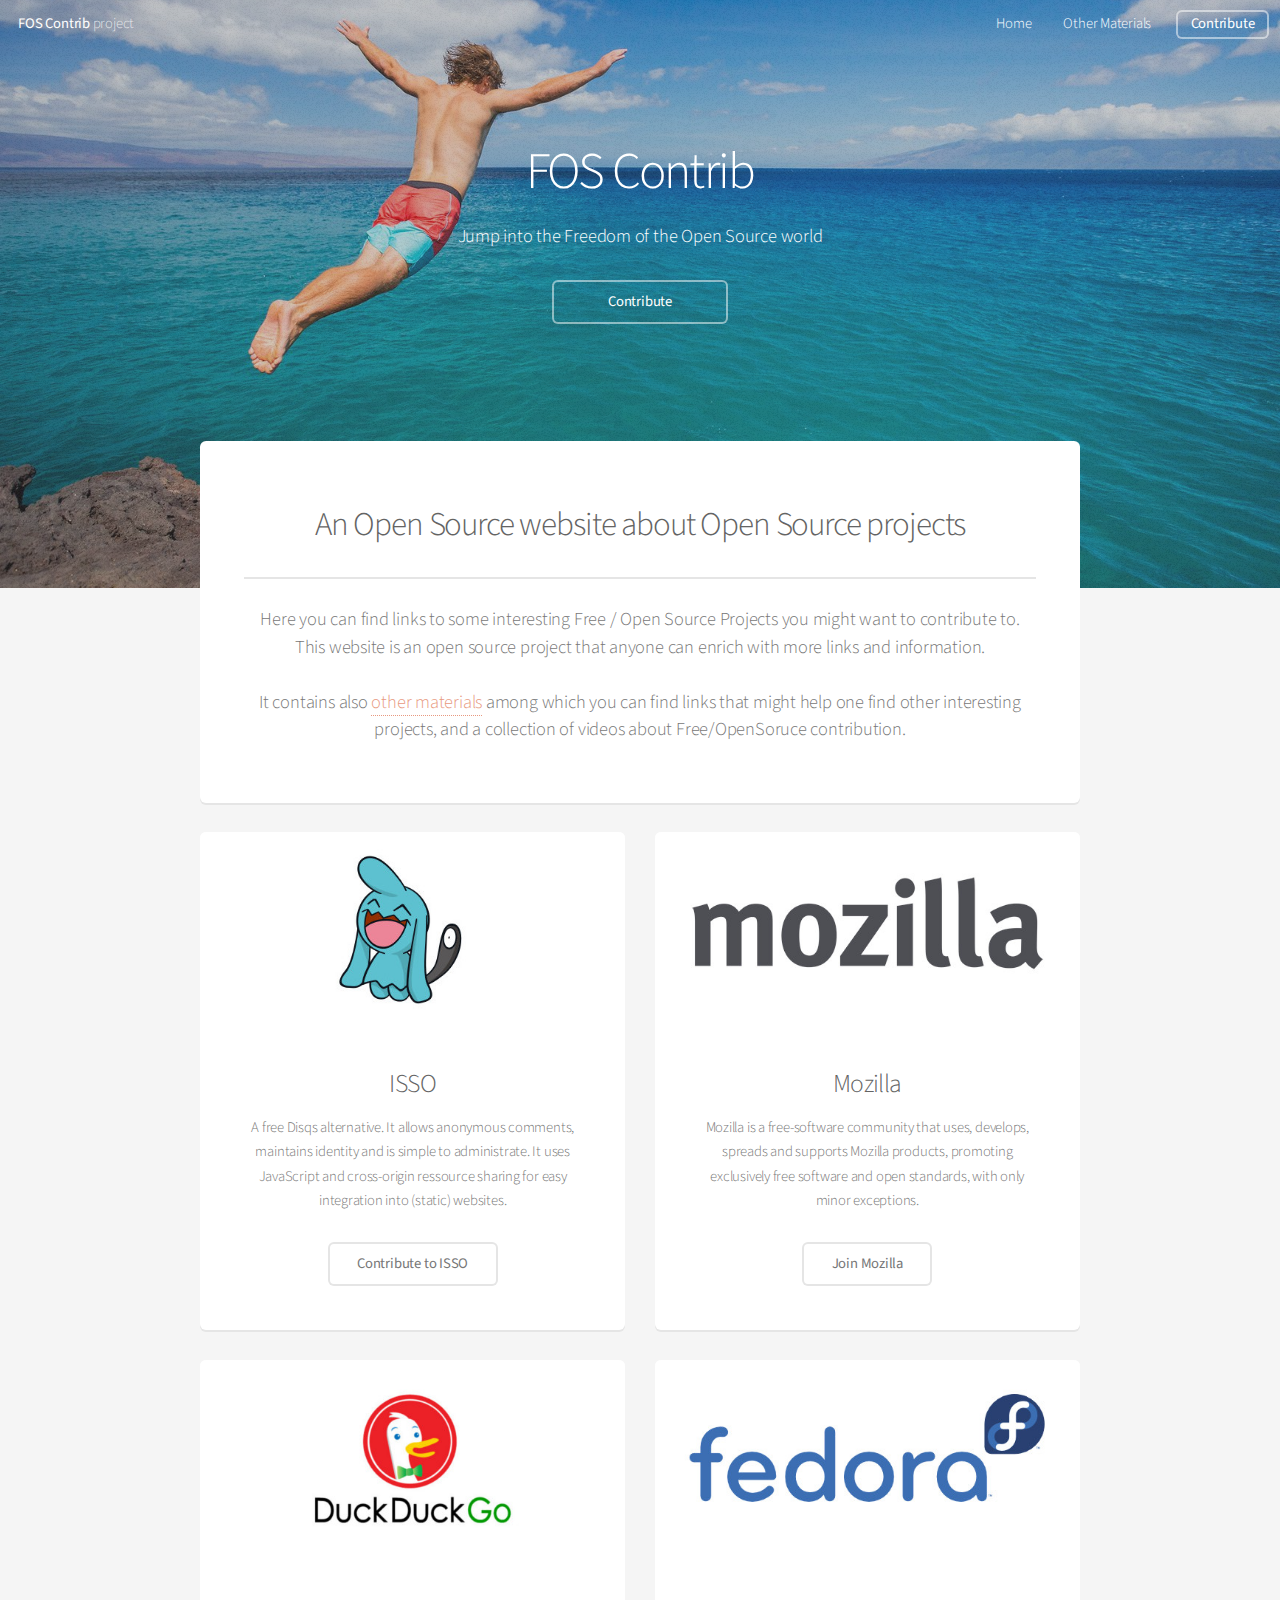
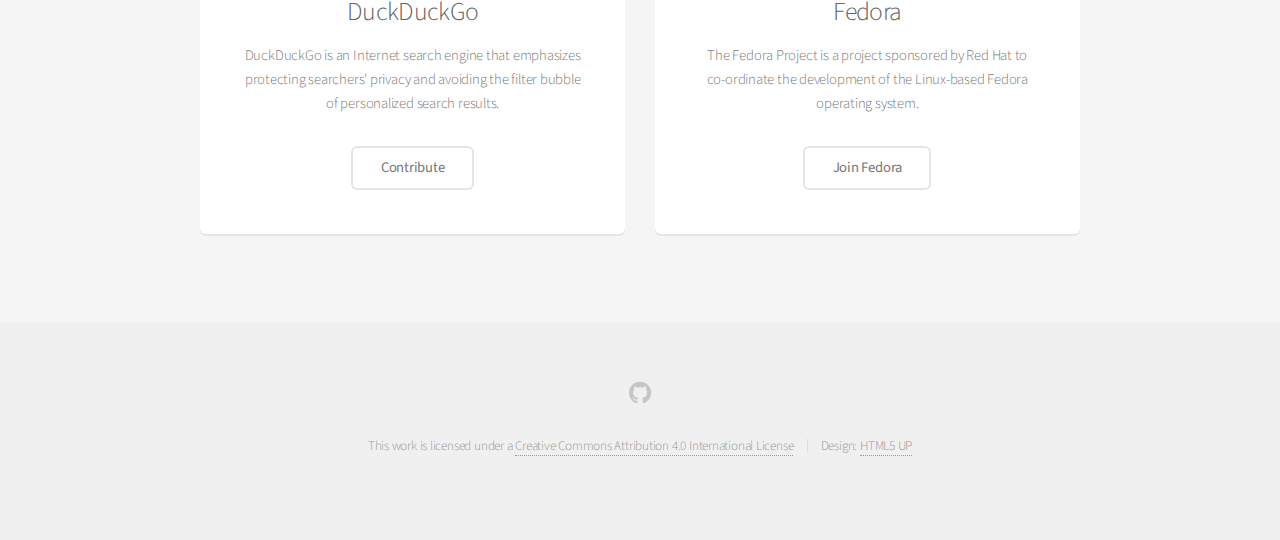
<file: index.html>
<!DOCTYPE HTML>
<!--
	Alpha by HTML5 UP
	html5up.net | @n33co
	Free for personal and commercial use under the CCA 3.0 license (html5up.net/license)
-->
<html>
	<head>
		<title>Alpha by HTML5 UP</title>
		<meta charset="utf-8" />
		<meta name="viewport" content="width=device-width, initial-scale=1" />
		<!--[if lte IE 8]><script src="assets/js/ie/html5shiv.js"></script><![endif]-->
		<link rel="stylesheet" href="assets/css/main.css" />
		<!--[if lte IE 8]><link rel="stylesheet" href="assets/css/ie8.css" /><![endif]-->
	</head>
	

	<body  class="landing" >
		<div id="page-wrapper">

			<!-- Header -->
				<header id="header"  class="alt" >
					<h1><a href="index.html">FOS Contrib</a> project</h1>
					<nav id="nav">
						<ul>
							<li><a href="index.html">Home</a></li>
							<li><a href="other.html" >Other Materials</a></li>
							<li><a href="contrib.html" class="button">Contribute</a></li>
						</ul>
					</nav>
				</header>

	

			<!-- Banner -->
				<section id="banner">
					<h2>FOS Contrib</h2>
					<p>Jump into the Freedom of the Open Source world</p>
					<ul class="actions">
						<li><a href="contrib.html" class="button">Contribute</a></li>
					</ul>
				</section>

			<!-- Main -->
				<section id="main" class="container">

					<section class="box special">
						<header class="major">
							<h2>An Open Source website about Open Source projects
							</h2>
							<p>Here you can find links to some interesting Free / Open Source Projects you might want to contribute to. This website is an open source project that anyone can enrich with more links and information.<br><br>

							It contains also <a>other materials</a> among which you can find links that might help one find other interesting projects, and a collection of videos about Free/OpenSoruce contribution.<br>
							</p>
						</header>
					</section>

				<div class="row">

			    
						<div class="6u 12u(narrower)">

						    <section class="box special">
						        <span class="image featured"><img src="images/projects/isso.jpg" alt="" /></span>
						        <h3>ISSO</h3>
						        <p>A free Disqs alternative. It allows anonymous comments, maintains identity and is simple to administrate. It uses JavaScript and cross-origin ressource sharing for easy integration into (static) websites.</p>
						        <ul class="actions">
						            <li><a href="https://posativ.org/isso/contribute/" class="button alt">Contribute to ISSO</a></li>
						        </ul>
						    </section>
					    </div>
			    
						<div class="6u 12u(narrower)">

						    <section class="box special">
						        <span class="image featured"><img src="images/projects/mozilla.jpg" alt="" /></span>
						        <h3>Mozilla</h3>
						        <p>Mozilla is a free-software community that uses, develops, spreads and supports Mozilla products, promoting exclusively free software and open standards, with only minor exceptions.</p>
						        <ul class="actions">
						            <li><a href="https://www.mozilla.org/en-US/contribute/signup/" class="button alt">Join Mozilla</a></li>
						        </ul>
						    </section>
					    </div>
			    
						<div class="6u 12u(narrower)">

						    <section class="box special">
						        <span class="image featured"><img src="images/projects/duckduckgo.jpg" alt="" /></span>
						        <h3>DuckDuckGo</h3>
						        <p>DuckDuckGo is an Internet search engine that emphasizes protecting searchers' privacy and avoiding the filter bubble of personalized search results.</p>
						        <ul class="actions">
						            <li><a href="https://duck.co/help/contributing/contributing-intro" class="button alt">Contribute</a></li>
						        </ul>
						    </section>
					    </div>
			    
						<div class="6u 12u(narrower)">

						    <section class="box special">
						        <span class="image featured"><img src="images/projects/fedora.jpg" alt="" /></span>
						        <h3>Fedora</h3>
						        <p>The Fedora Project is a project sponsored by Red Hat to co-ordinate the development of the Linux-based Fedora operating system.</p>
						        <ul class="actions">
						            <li><a href="https://fedoraproject.org/wiki/Join" class="button alt">Join Fedora</a></li>
						        </ul>
						    </section>
					    </div>
			    

				</div>

				</section>



			<!-- Footer -->
				<footer id="footer">
					<ul class="icons">
						<li><a href="" class="icon fa-github"><span class="label">Github</span></a></li>
					</ul>
					<ul class="copyright">
						<li >This work is licensed under a <a rel="license" href="http://creativecommons.org/licenses/by/4.0/">Creative Commons Attribution 4.0 International License</a></li><li>Design: <a href="http://html5up.net">HTML5 UP</a></li>
					</ul>
				</footer>

		</div>

		<!-- Scripts -->
			<script src="assets/js/jquery.min.js"></script>
			<script src="assets/js/jquery.dropotron.min.js"></script>
			<script src="assets/js/jquery.scrollgress.min.js"></script>
			<script src="assets/js/skel.min.js"></script>
			<script src="assets/js/util.js"></script>
			<!--[if lte IE 8]><script src="assets/js/ie/respond.min.js"></script><![endif]-->
			<script src="assets/js/main.js"></script>

	</body>
</html>
</file>
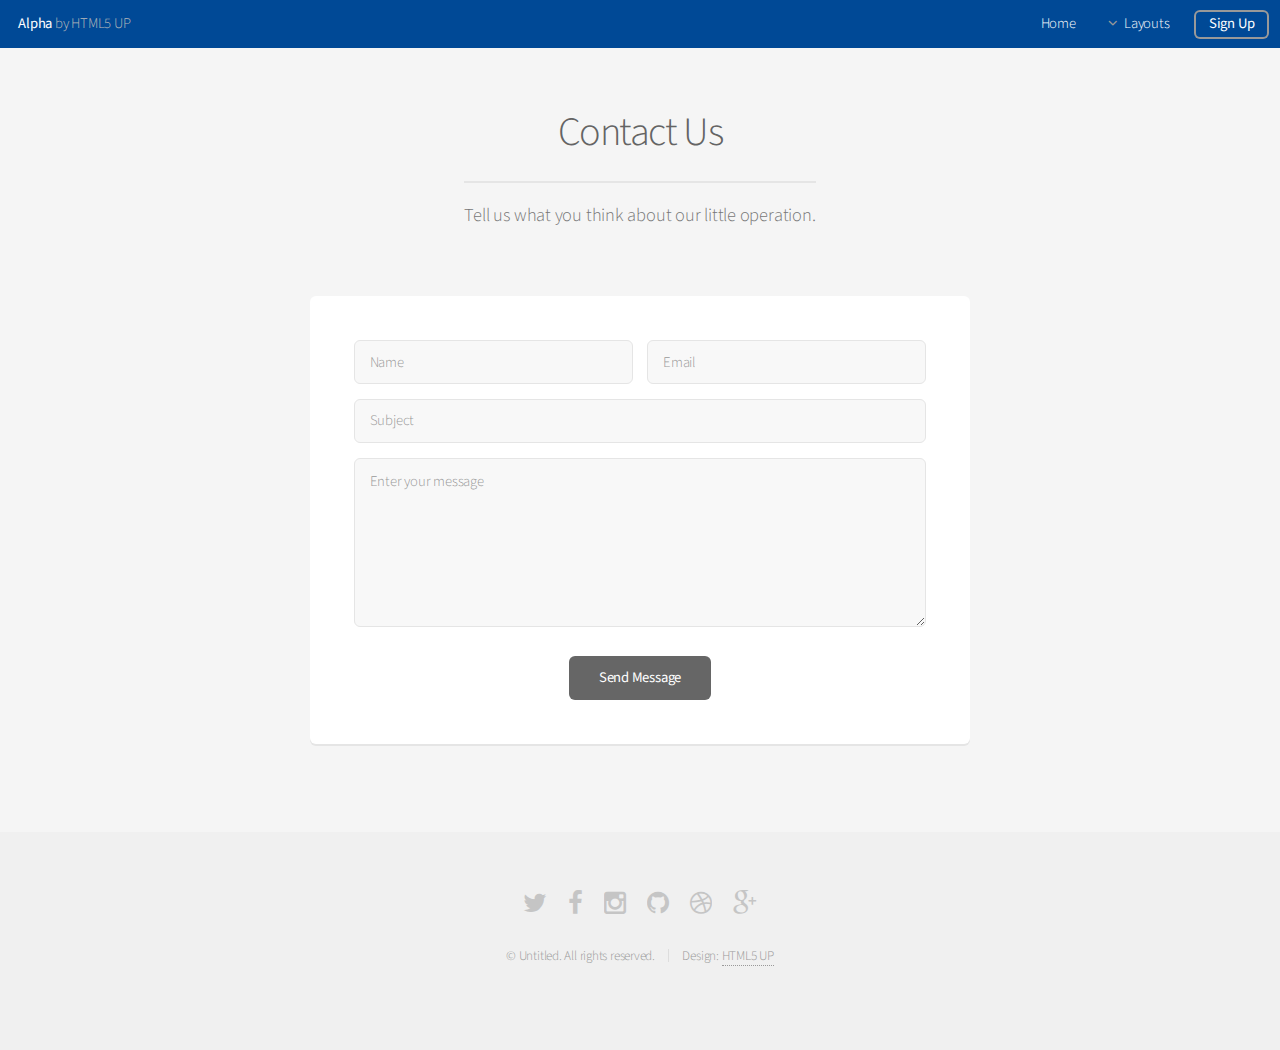
<file: contact.html>
<!DOCTYPE HTML>
<!--
	Alpha by HTML5 UP
	html5up.net | @n33co
	Free for personal and commercial use under the CCA 3.0 license (html5up.net/license)
-->
<html>
	<head>
		<title>Contact - Alpha by HTML5 UP</title>
		<meta charset="utf-8" />
		<meta name="viewport" content="width=device-width, initial-scale=1" />
		<!--[if lte IE 8]><script src="assets/js/ie/html5shiv.js"></script><![endif]-->
		<link rel="stylesheet" href="assets/css/main.css" />
		<!--[if lte IE 8]><link rel="stylesheet" href="assets/css/ie8.css" /><![endif]-->
	</head>
	<body>
		<div id="page-wrapper">

			<!-- Header -->
				<header id="header">
					<h1><a href="index.html">Alpha</a> by HTML5 UP</h1>
					<nav id="nav">
						<ul>
							<li><a href="index.html">Home</a></li>
							<li>
								<a href="#" class="icon fa-angle-down">Layouts</a>
								<ul>
									<li><a href="generic.html">Generic</a></li>
									<li><a href="contact.html">Contact</a></li>
									<li><a href="elements.html">Elements</a></li>
									<li>
										<a href="#">Submenu</a>
										<ul>
											<li><a href="#">Option One</a></li>
											<li><a href="#">Option Two</a></li>
											<li><a href="#">Option Three</a></li>
											<li><a href="#">Option Four</a></li>
										</ul>
									</li>
								</ul>
							</li>
							<li><a href="#" class="button">Sign Up</a></li>
						</ul>
					</nav>
				</header>

			<!-- Main -->
				<section id="main" class="container 75%">
					<header>
						<h2>Contact Us</h2>
						<p>Tell us what you think about our little operation.</p>
					</header>
					<div class="box">
						<form method="post" action="#">
							<div class="row uniform 50%">
								<div class="6u 12u(mobilep)">
									<input type="text" name="name" id="name" value="" placeholder="Name" />
								</div>
								<div class="6u 12u(mobilep)">
									<input type="email" name="email" id="email" value="" placeholder="Email" />
								</div>
							</div>
							<div class="row uniform 50%">
								<div class="12u">
									<input type="text" name="subject" id="subject" value="" placeholder="Subject" />
								</div>
							</div>
							<div class="row uniform 50%">
								<div class="12u">
									<textarea name="message" id="message" placeholder="Enter your message" rows="6"></textarea>
								</div>
							</div>
							<div class="row uniform">
								<div class="12u">
									<ul class="actions align-center">
										<li><input type="submit" value="Send Message" /></li>
									</ul>
								</div>
							</div>
						</form>
					</div>
				</section>

			<!-- Footer -->
				<footer id="footer">
					<ul class="icons">
						<li><a href="#" class="icon fa-twitter"><span class="label">Twitter</span></a></li>
						<li><a href="#" class="icon fa-facebook"><span class="label">Facebook</span></a></li>
						<li><a href="#" class="icon fa-instagram"><span class="label">Instagram</span></a></li>
						<li><a href="#" class="icon fa-github"><span class="label">Github</span></a></li>
						<li><a href="#" class="icon fa-dribbble"><span class="label">Dribbble</span></a></li>
						<li><a href="#" class="icon fa-google-plus"><span class="label">Google+</span></a></li>
					</ul>
					<ul class="copyright">
						<li>&copy; Untitled. All rights reserved.</li><li>Design: <a href="http://html5up.net">HTML5 UP</a></li>
					</ul>
				</footer>

		</div>

		<!-- Scripts -->
			<script src="assets/js/jquery.min.js"></script>
			<script src="assets/js/jquery.dropotron.min.js"></script>
			<script src="assets/js/jquery.scrollgress.min.js"></script>
			<script src="assets/js/skel.min.js"></script>
			<script src="assets/js/util.js"></script>
			<!--[if lte IE 8]><script src="assets/js/ie/respond.min.js"></script><![endif]-->
			<script src="assets/js/main.js"></script>

	</body>
</html>
</file>
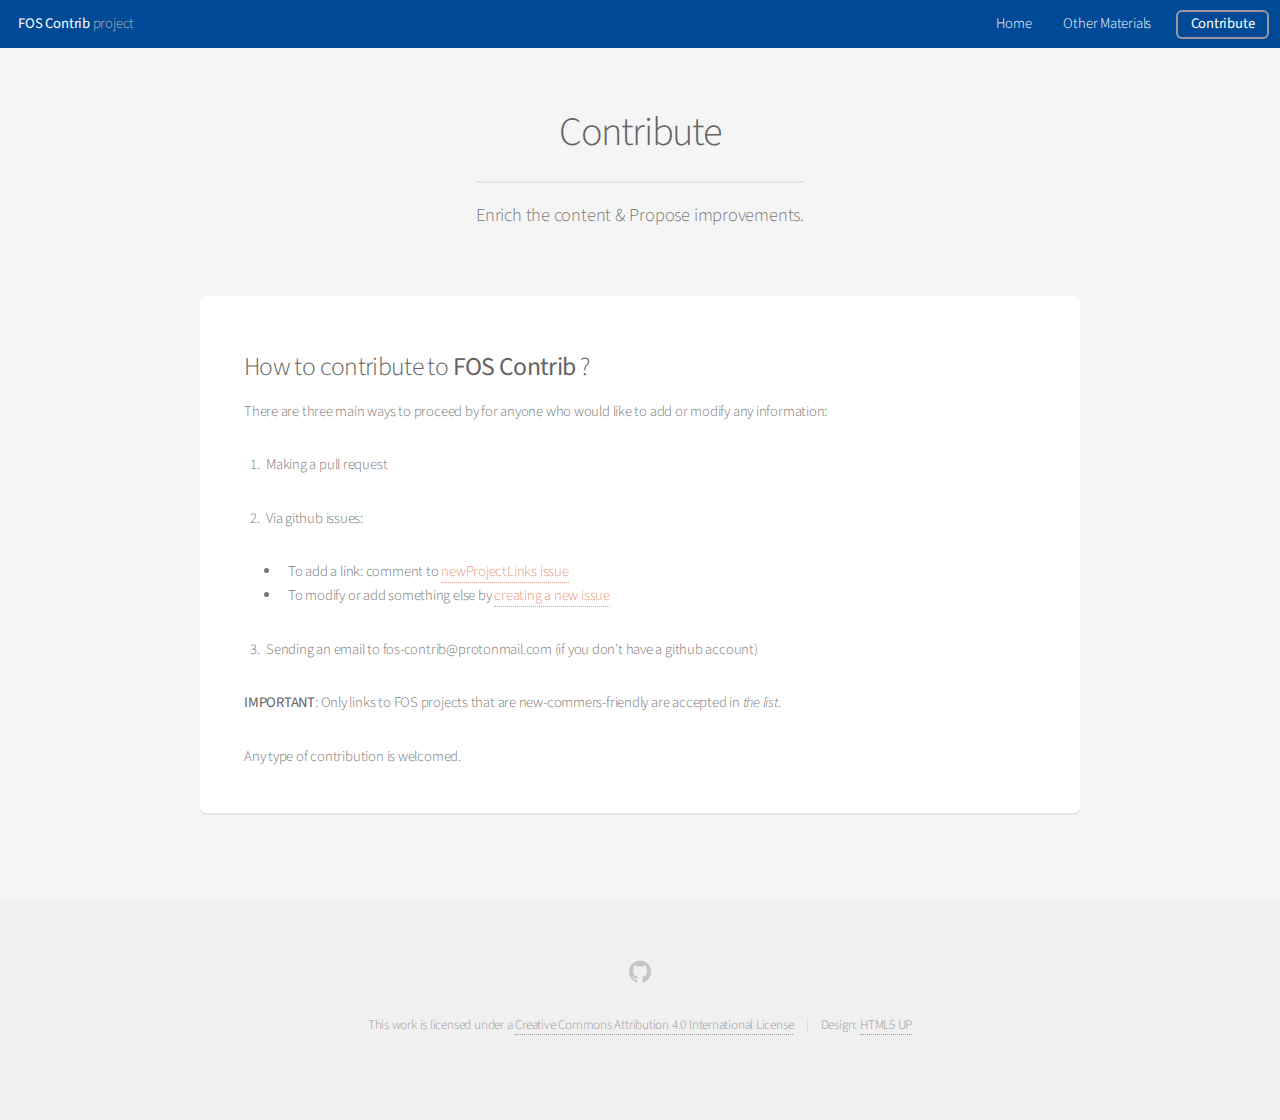
<file: contrib.html>
<!DOCTYPE HTML>
<!--
	Alpha by HTML5 UP
	html5up.net | @n33co
	Free for personal and commercial use under the CCA 3.0 license (html5up.net/license)
-->
<html>
	<head>
		<title>Alpha by HTML5 UP</title>
		<meta charset="utf-8" />
		<meta name="viewport" content="width=device-width, initial-scale=1" />
		<!--[if lte IE 8]><script src="assets/js/ie/html5shiv.js"></script><![endif]-->
		<link rel="stylesheet" href="assets/css/main.css" />
		<!--[if lte IE 8]><link rel="stylesheet" href="assets/css/ie8.css" /><![endif]-->
	</head>
	

	<body >
		<div id="page-wrapper">

			<!-- Header -->
				<header id="header" >
					<h1><a href="index.html">FOS Contrib</a> project</h1>
					<nav id="nav">
						<ul>
							<li><a href="index.html">Home</a></li>
							<li><a href="other.html" >Other Materials</a></li>
							<li><a href="contrib.html" class="button">Contribute</a></li>
						</ul>
					</nav>
				</header>

	

			<!-- Main -->
				<section id="main" class="container">
					<header>
						<h2>Contribute</h2>
						<p>Enrich the content & Propose improvements.</p>
					</header>
				
					<div class="row">
						<div class="12u">

							<!-- Buttons -->
								<section class="box">
									<h4><h3>How to contribute to <strong>FOS Contrib</strong> ?</h3>
<p>There are three main ways to proceed by for anyone who would like to add or modify any information:</p>
<ol>
<li>
<p>Making a pull request</p>
</li>
<li>
<p>Via github issues: </p>
<ul>
<li>To add a link: comment to <a href="http://github.com/fos-contrib/fos-contrib.github.io/issues/projectLinks">newProjectLinks issue</a></li>
<li>To modify or add something else by <a href="http://github.com/fos-contrib/fos-contrib.github.io/issues">creating a new issue</a></li>
</ul>
</li>
<li>Sending an email to fos-contrib@protonmail.com (if you don't have a github account)</li>
</ol>
<p><strong>IMPORTANT</strong>: Only links to FOS projects that are new-commers-friendly are accepted in <em>the list</em>. </p>
<p>Any type of contribution is welcomed.</p></h4>
								</section>
						</div>
					</div>
				</section>



			<!-- Footer -->
				<footer id="footer">
					<ul class="icons">
						<li><a href="" class="icon fa-github"><span class="label">Github</span></a></li>
					</ul>
					<ul class="copyright">
						<li >This work is licensed under a <a rel="license" href="http://creativecommons.org/licenses/by/4.0/">Creative Commons Attribution 4.0 International License</a></li><li>Design: <a href="http://html5up.net">HTML5 UP</a></li>
					</ul>
				</footer>

		</div>

		<!-- Scripts -->
			<script src="assets/js/jquery.min.js"></script>
			<script src="assets/js/jquery.dropotron.min.js"></script>
			<script src="assets/js/jquery.scrollgress.min.js"></script>
			<script src="assets/js/skel.min.js"></script>
			<script src="assets/js/util.js"></script>
			<!--[if lte IE 8]><script src="assets/js/ie/respond.min.js"></script><![endif]-->
			<script src="assets/js/main.js"></script>

	</body>
</html>
</file>
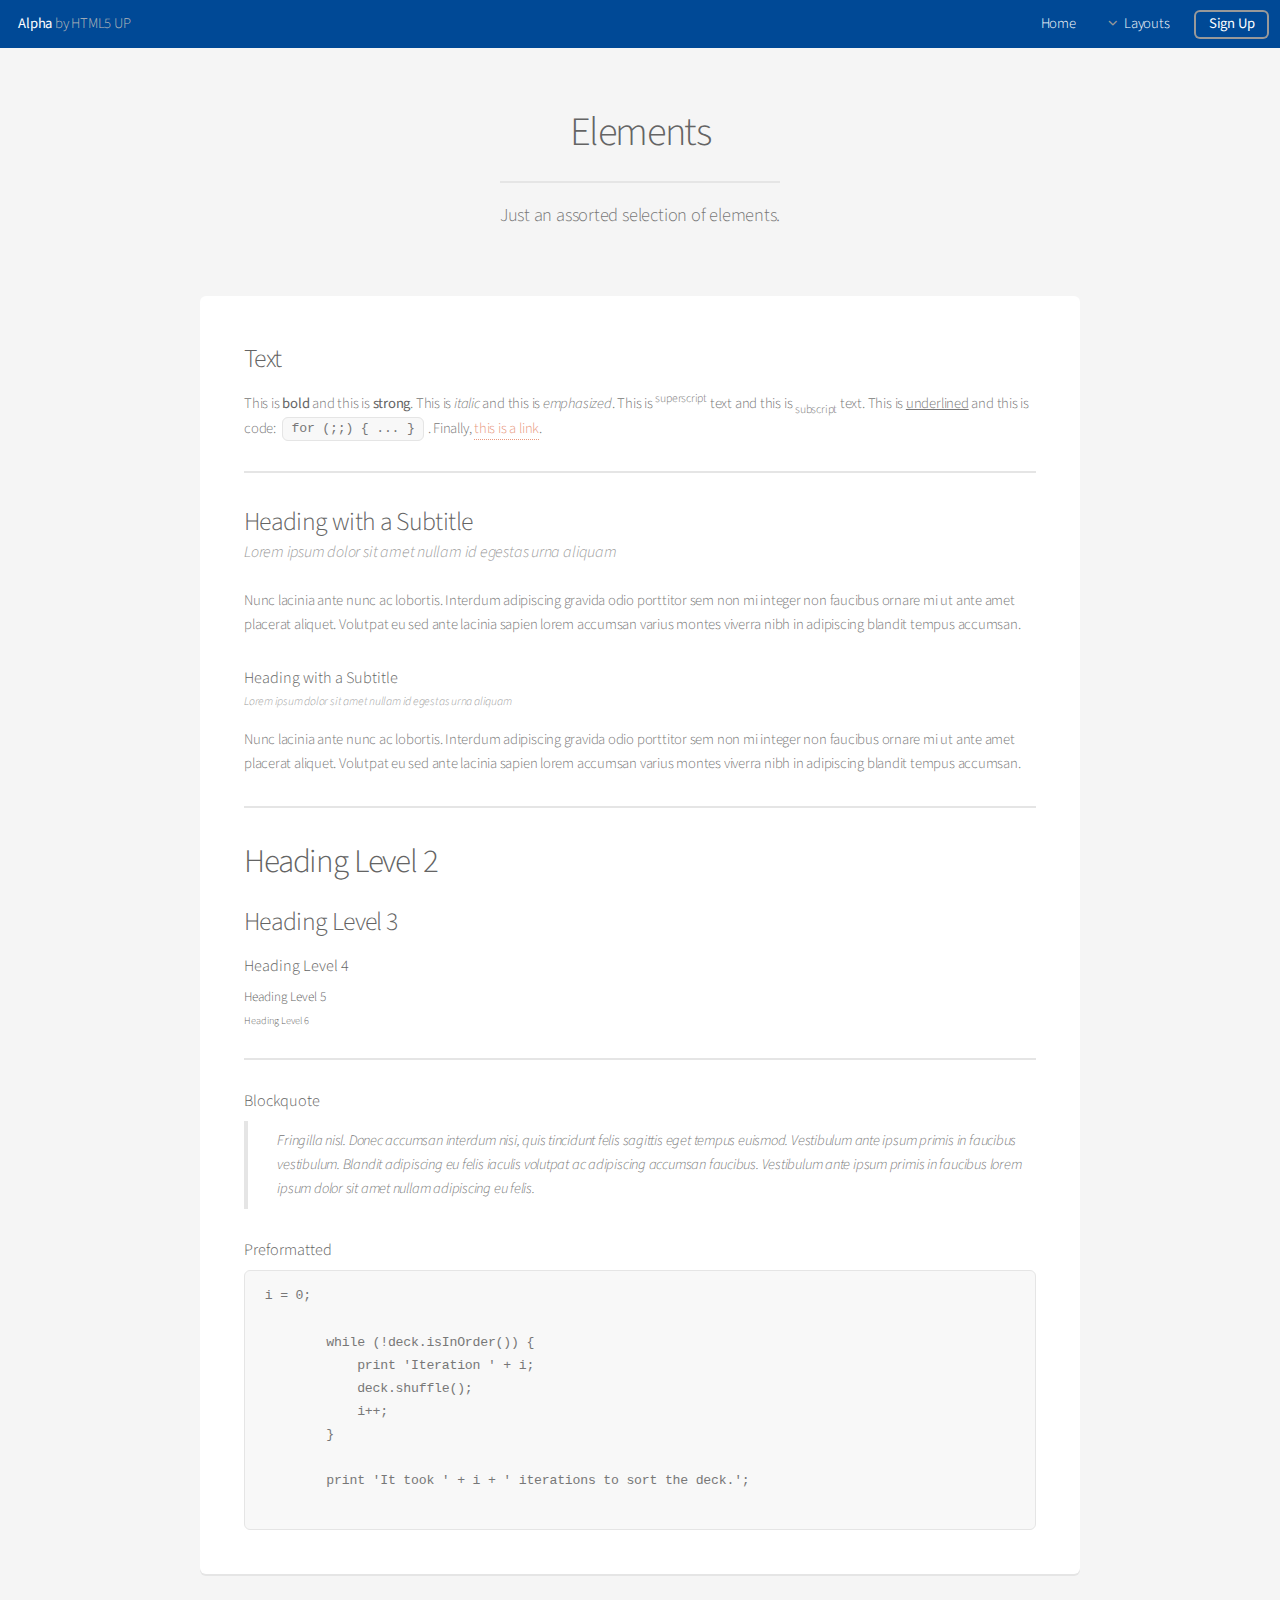
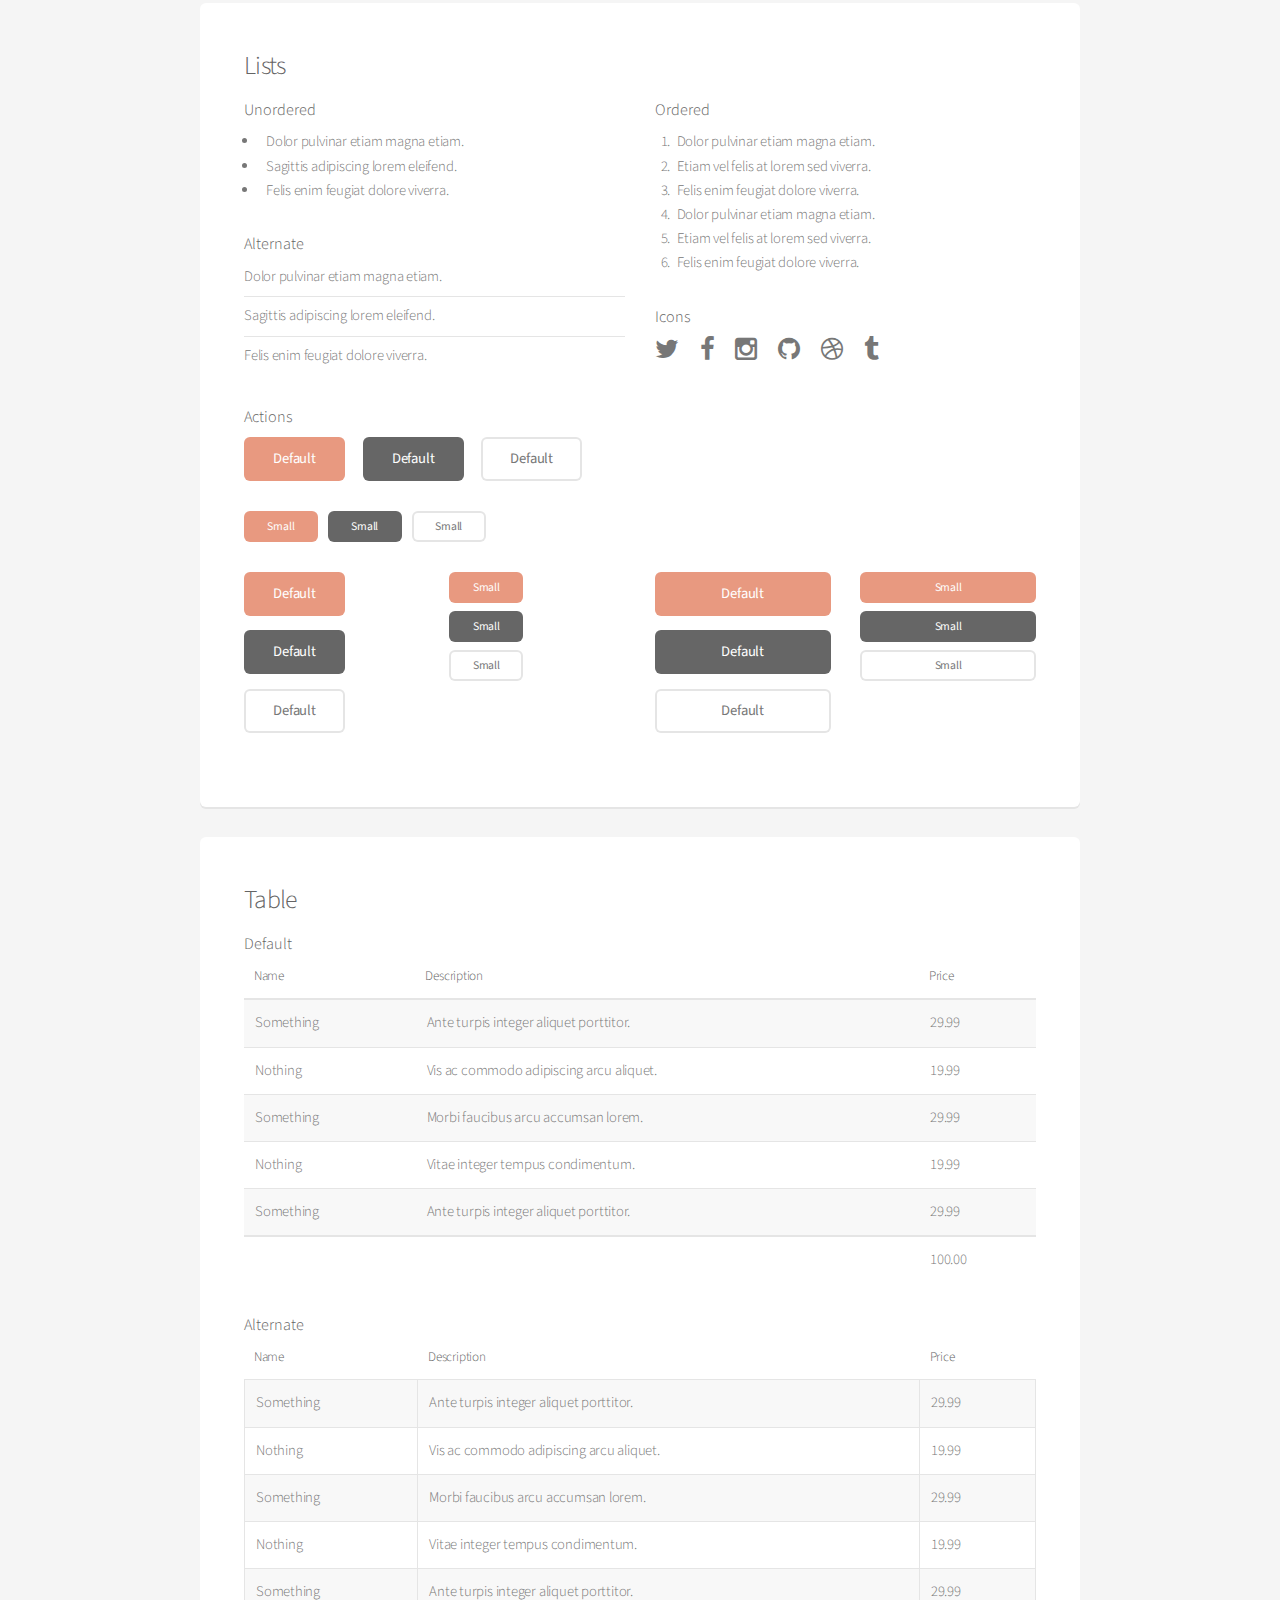
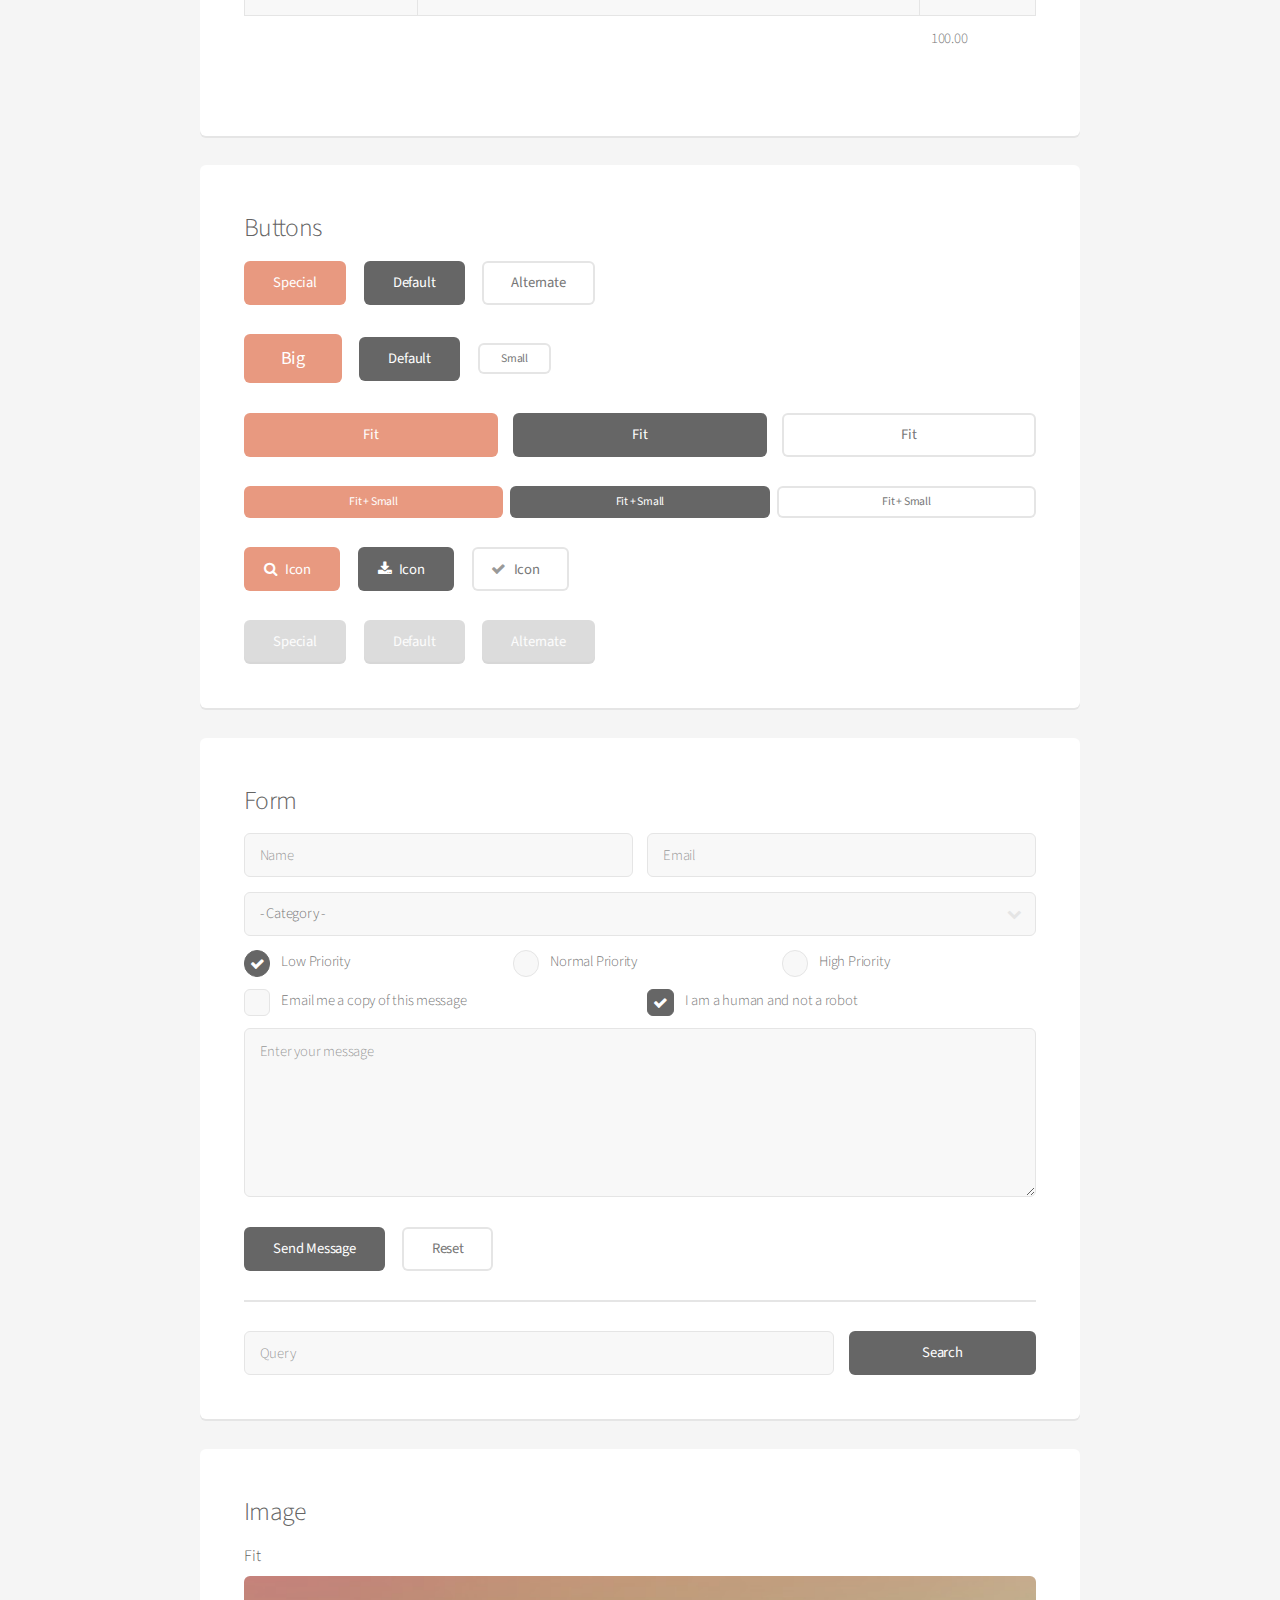
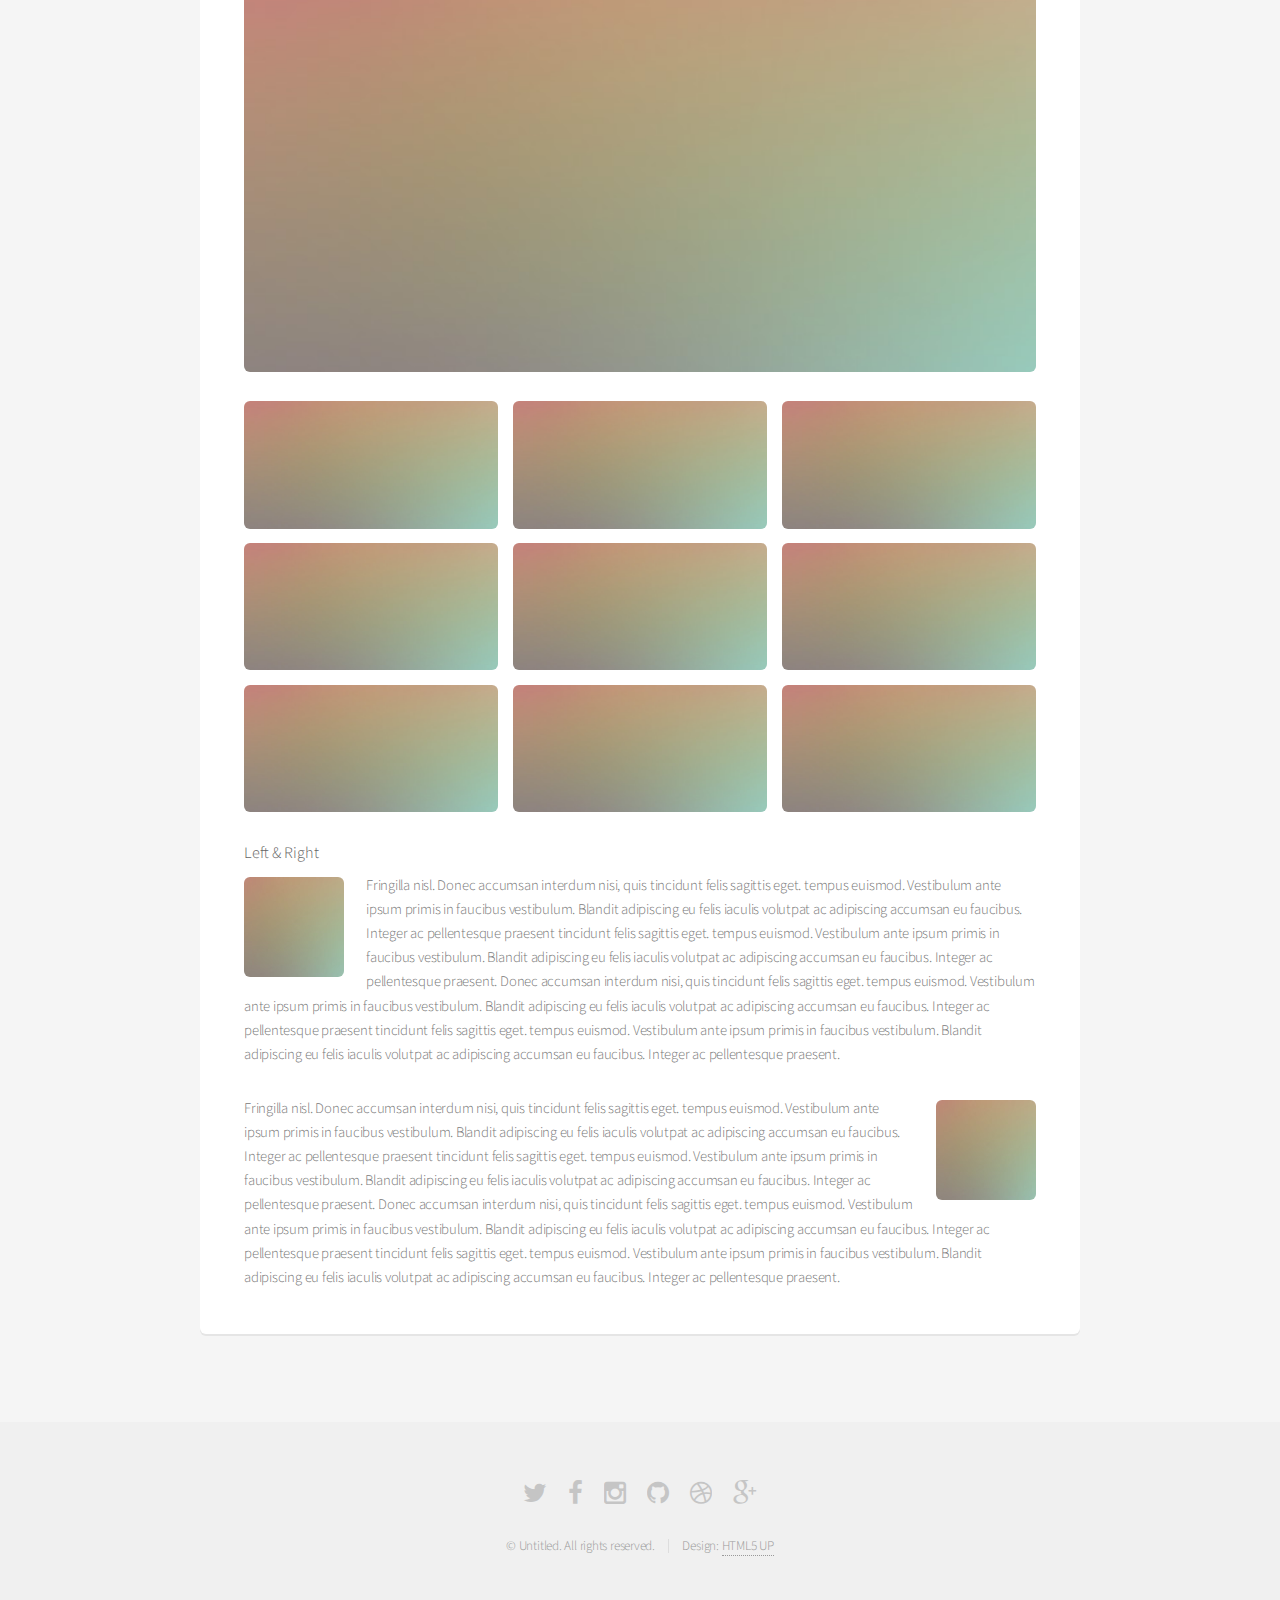
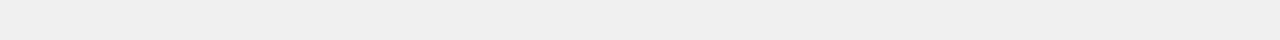
<file: elements.html>
<!DOCTYPE HTML>
<!--
	Alpha by HTML5 UP
	html5up.net | @n33co
	Free for personal and commercial use under the CCA 3.0 license (html5up.net/license)
-->
<html>
	<head>
		<title>Elements - Alpha by HTML5 UP</title>
		<meta charset="utf-8" />
		<meta name="viewport" content="width=device-width, initial-scale=1" />
		<!--[if lte IE 8]><script src="assets/js/ie/html5shiv.js"></script><![endif]-->
		<link rel="stylesheet" href="assets/css/main.css" />
		<!--[if lte IE 8]><link rel="stylesheet" href="assets/css/ie8.css" /><![endif]-->
	</head>
	<body>
		<div id="page-wrapper">

			<!-- Header -->
				<header id="header">
					<h1><a href="index.html">Alpha</a> by HTML5 UP</h1>
					<nav id="nav">
						<ul>
							<li><a href="index.html">Home</a></li>
							<li>
								<a href="#" class="icon fa-angle-down">Layouts</a>
								<ul>
									<li><a href="generic.html">Generic</a></li>
									<li><a href="contact.html">Contact</a></li>
									<li><a href="elements.html">Elements</a></li>
									<li>
										<a href="#">Submenu</a>
										<ul>
											<li><a href="#">Option One</a></li>
											<li><a href="#">Option Two</a></li>
											<li><a href="#">Option Three</a></li>
											<li><a href="#">Option Four</a></li>
										</ul>
									</li>
								</ul>
							</li>
							<li><a href="#" class="button">Sign Up</a></li>
						</ul>
					</nav>
				</header>

			<!-- Main -->
				<section id="main" class="container">
					<header>
						<h2>Elements</h2>
						<p>Just an assorted selection of elements.</p>
					</header>
					<div class="row">
						<div class="12u">

							<!-- Text -->
								<section class="box">
									<h3>Text</h3>
									<p>This is <b>bold</b> and this is <strong>strong</strong>. This is <i>italic</i> and this is <em>emphasized</em>.
									This is <sup>superscript</sup> text and this is <sub>subscript</sub> text.
									This is <u>underlined</u> and this is code: <code>for (;;) { ... }</code>. Finally, <a href="#">this is a link</a>.</p>

									<hr />

									<header>
										<h3>Heading with a Subtitle</h3>
										<p>Lorem ipsum dolor sit amet nullam id egestas urna aliquam</p>
									</header>
									<p>Nunc lacinia ante nunc ac lobortis. Interdum adipiscing gravida odio porttitor sem non mi integer non faucibus ornare mi ut ante amet placerat aliquet. Volutpat eu sed ante lacinia sapien lorem accumsan varius montes viverra nibh in adipiscing blandit tempus accumsan.</p>
									<header>
										<h4>Heading with a Subtitle</h4>
										<p>Lorem ipsum dolor sit amet nullam id egestas urna aliquam</p>
									</header>
									<p>Nunc lacinia ante nunc ac lobortis. Interdum adipiscing gravida odio porttitor sem non mi integer non faucibus ornare mi ut ante amet placerat aliquet. Volutpat eu sed ante lacinia sapien lorem accumsan varius montes viverra nibh in adipiscing blandit tempus accumsan.</p>

									<hr />

									<h2>Heading Level 2</h2>
									<h3>Heading Level 3</h3>
									<h4>Heading Level 4</h4>
									<h5>Heading Level 5</h5>
									<h6>Heading Level 6</h6>

									<hr />

									<h4>Blockquote</h4>
									<blockquote>Fringilla nisl. Donec accumsan interdum nisi, quis tincidunt felis sagittis eget tempus euismod. Vestibulum ante ipsum primis in faucibus vestibulum. Blandit adipiscing eu felis iaculis volutpat ac adipiscing accumsan faucibus. Vestibulum ante ipsum primis in faucibus lorem ipsum dolor sit amet nullam adipiscing eu felis.</blockquote>

									<h4>Preformatted</h4>
									<pre>i = 0;

	while (!deck.isInOrder()) {
	    print 'Iteration ' + i;
	    deck.shuffle();
	    i++;
	}

	print 'It took ' + i + ' iterations to sort the deck.';
	</pre>
								</section>

						</div>
					</div>
					<div class="row">
						<div class="12u">

							<!-- Lists -->
								<section class="box">
									<h3>Lists</h3>
									<div class="row">
										<div class="6u 12u(mobilep)">

											<h4>Unordered</h4>
											<ul>
												<li>Dolor pulvinar etiam magna etiam.</li>
												<li>Sagittis adipiscing lorem eleifend.</li>
												<li>Felis enim feugiat dolore viverra.</li>
											</ul>

											<h4>Alternate</h4>
											<ul class="alt">
												<li>Dolor pulvinar etiam magna etiam.</li>
												<li>Sagittis adipiscing lorem eleifend.</li>
												<li>Felis enim feugiat dolore viverra.</li>
											</ul>

										</div>
										<div class="6u 12u(mobilep)">

											<h4>Ordered</h4>
											<ol>
												<li>Dolor pulvinar etiam magna etiam.</li>
												<li>Etiam vel felis at lorem sed viverra.</li>
												<li>Felis enim feugiat dolore viverra.</li>
												<li>Dolor pulvinar etiam magna etiam.</li>
												<li>Etiam vel felis at lorem sed viverra.</li>
												<li>Felis enim feugiat dolore viverra.</li>
											</ol>

											<h4>Icons</h4>
											<ul class="icons">
												<li><a href="#" class="icon fa-twitter"><span class="label">Twitter</span></a></li>
												<li><a href="#" class="icon fa-facebook"><span class="label">Facebook</span></a></li>
												<li><a href="#" class="icon fa-instagram"><span class="label">Instagram</span></a></li>
												<li><a href="#" class="icon fa-github"><span class="label">Github</span></a></li>
												<li><a href="#" class="icon fa-dribbble"><span class="label">Dribbble</span></a></li>
												<li><a href="#" class="icon fa-tumblr"><span class="label">Tumblr</span></a></li>
											</ul>

										</div>
									</div>

									<h4>Actions</h4>
									<ul class="actions">
										<li><a href="#" class="button special">Default</a></li>
										<li><a href="#" class="button">Default</a></li>
										<li><a href="#" class="button alt">Default</a></li>
									</ul>
									<ul class="actions small">
										<li><a href="#" class="button special small">Small</a></li>
										<li><a href="#" class="button small">Small</a></li>
										<li><a href="#" class="button alt small">Small</a></li>
									</ul>
									<div class="row">
										<div class="3u 6u(narrower) 12u$(mobilep)">
											<ul class="actions vertical">
												<li><a href="#" class="button special">Default</a></li>
												<li><a href="#" class="button">Default</a></li>
												<li><a href="#" class="button alt">Default</a></li>
											</ul>
										</div>
										<div class="3u 6u$(narrower) 12u$(mobilep)">
											<ul class="actions vertical small">
												<li><a href="#" class="button special small">Small</a></li>
												<li><a href="#" class="button small">Small</a></li>
												<li><a href="#" class="button alt small">Small</a></li>
											</ul>
										</div>
										<div class="3u 6u(narrower) 12u$(mobilep)">
											<ul class="actions vertical">
												<li><a href="#" class="button special fit">Default</a></li>
												<li><a href="#" class="button fit">Default</a></li>
												<li><a href="#" class="button alt fit">Default</a></li>
											</ul>
										</div>
										<div class="3u 6u$(narrower) 12u$(mobilep)">
											<ul class="actions vertical small">
												<li><a href="#" class="button special small fit">Small</a></li>
												<li><a href="#" class="button small fit">Small</a></li>
												<li><a href="#" class="button alt small fit">Small</a></li>
											</ul>
										</div>
									</div>
								</section>

						</div>
					</div>
					<div class="row">
						<div class="12u">

							<!-- Table -->
								<section class="box">
									<h3>Table</h3>

									<h4>Default</h4>
									<div class="table-wrapper">
										<table>
											<thead>
												<tr>
													<th>Name</th>
													<th>Description</th>
													<th>Price</th>
												</tr>
											</thead>
											<tbody>
												<tr>
													<td>Something</td>
													<td>Ante turpis integer aliquet porttitor.</td>
													<td>29.99</td>
												</tr>
												<tr>
													<td>Nothing</td>
													<td>Vis ac commodo adipiscing arcu aliquet.</td>
													<td>19.99</td>
												</tr>
												<tr>
													<td>Something</td>
													<td> Morbi faucibus arcu accumsan lorem.</td>
													<td>29.99</td>
												</tr>
												<tr>
													<td>Nothing</td>
													<td>Vitae integer tempus condimentum.</td>
													<td>19.99</td>
												</tr>
												<tr>
													<td>Something</td>
													<td>Ante turpis integer aliquet porttitor.</td>
													<td>29.99</td>
												</tr>
											</tbody>
											<tfoot>
												<tr>
													<td colspan="2"></td>
													<td>100.00</td>
												</tr>
											</tfoot>
										</table>
									</div>

									<h4>Alternate</h4>
									<div class="table-wrapper">
										<table class="alt">
											<thead>
												<tr>
													<th>Name</th>
													<th>Description</th>
													<th>Price</th>
												</tr>
											</thead>
											<tbody>
												<tr>
													<td>Something</td>
													<td>Ante turpis integer aliquet porttitor.</td>
													<td>29.99</td>
												</tr>
												<tr>
													<td>Nothing</td>
													<td>Vis ac commodo adipiscing arcu aliquet.</td>
													<td>19.99</td>
												</tr>
												<tr>
													<td>Something</td>
													<td> Morbi faucibus arcu accumsan lorem.</td>
													<td>29.99</td>
												</tr>
												<tr>
													<td>Nothing</td>
													<td>Vitae integer tempus condimentum.</td>
													<td>19.99</td>
												</tr>
												<tr>
													<td>Something</td>
													<td>Ante turpis integer aliquet porttitor.</td>
													<td>29.99</td>
												</tr>
											</tbody>
											<tfoot>
												<tr>
													<td colspan="2"></td>
													<td>100.00</td>
												</tr>
											</tfoot>
										</table>
									</div>
								</section>

						</div>
					</div>
					<div class="row">
						<div class="12u">

							<!-- Buttons -->
								<section class="box">
									<h3>Buttons</h3>
									<ul class="actions">
										<li><a href="#" class="button special">Special</a></li>
										<li><a href="#" class="button">Default</a></li>
										<li><a href="#" class="button alt">Alternate</a></li>
									</ul>
									<ul class="actions">
										<li><a href="#" class="button special big">Big</a></li>
										<li><a href="#" class="button">Default</a></li>
										<li><a href="#" class="button alt small">Small</a></li>
									</ul>
									<ul class="actions fit">
										<li><a href="#" class="button special fit">Fit</a></li>
										<li><a href="#" class="button fit">Fit</a></li>
										<li><a href="#" class="button alt fit">Fit</a></li>
									</ul>
									<ul class="actions fit small">
										<li><a href="#" class="button special fit small">Fit + Small</a></li>
										<li><a href="#" class="button fit small">Fit + Small</a></li>
										<li><a href="#" class="button alt fit small">Fit + Small</a></li>
									</ul>
									<ul class="actions">
										<li><a href="#" class="button special icon fa-search">Icon</a></li>
										<li><a href="#" class="button icon fa-download">Icon</a></li>
										<li><a href="#" class="button alt icon fa-check">Icon</a></li>
									</ul>
									<ul class="actions">
										<li><span class="button special disabled">Special</span></li>
										<li><span class="button disabled">Default</span></li>
										<li><span class="button alt disabled">Alternate</span></li>
									</ul>
								</section>

						</div>
					</div>
					<div class="row">
						<div class="12u">

							<!-- Form -->
								<section class="box">
									<h3>Form</h3>
									<form method="post" action="#">
										<div class="row uniform 50%">
											<div class="6u 12u(mobilep)">
												<input type="text" name="name" id="name" value="" placeholder="Name" />
											</div>
											<div class="6u 12u(mobilep)">
												<input type="email" name="email" id="email" value="" placeholder="Email" />
											</div>
										</div>
										<div class="row uniform 50%">
											<div class="12u">
												<div class="select-wrapper">
													<select name="category" id="category">
														<option value="">- Category -</option>
														<option value="1">Manufacturing</option>
														<option value="1">Shipping</option>
														<option value="1">Administration</option>
														<option value="1">Human Resources</option>
													</select>
												</div>
											</div>
										</div>
										<div class="row uniform 50%">
											<div class="4u 12u(narrower)">
												<input type="radio" id="priority-low" name="priority" checked>
												<label for="priority-low">Low Priority</label>
											</div>
											<div class="4u 12u(narrower)">
												<input type="radio" id="priority-normal" name="priority">
												<label for="priority-normal">Normal Priority</label>
											</div>
											<div class="4u 12u(narrower)">
												<input type="radio" id="priority-high" name="priority">
												<label for="priority-high">High Priority</label>
											</div>
										</div>
										<div class="row uniform 50%">
											<div class="6u 12u(narrower)">
												<input type="checkbox" id="copy" name="copy">
												<label for="copy">Email me a copy of this message</label>
											</div>
											<div class="6u 12u(narrower)">
												<input type="checkbox" id="human" name="human" checked>
												<label for="human">I am a human and not a robot</label>
											</div>
										</div>
										<div class="row uniform 50%">
											<div class="12u">
												<textarea name="message" id="message" placeholder="Enter your message" rows="6"></textarea>
											</div>
										</div>
										<div class="row uniform">
											<div class="12u">
												<ul class="actions">
													<li><input type="submit" value="Send Message" /></li>
													<li><input type="reset" value="Reset" class="alt" /></li>
												</ul>
											</div>
										</div>
									</form>

									<hr />

									<form method="post" action="#">
										<div class="row uniform 50%">
											<div class="9u 12u(mobilep)">
												<input type="text" name="query" id="query" value="" placeholder="Query" />
											</div>
											<div class="3u 12u(mobilep)">
												<input type="submit" value="Search" class="fit" />
											</div>
										</div>
									</form>
								</section>

						</div>
					</div>
					<div class="row">
						<div class="12u">

							<!-- Image -->
								<section class="box">
									<h3>Image</h3>
									<h4>Fit</h4>
									<span class="image fit"><img src="images/pic04.jpg" alt="" /></span>
									<div class="box alt">
										<div class="row no-collapse 50% uniform">
											<div class="4u"><span class="image fit"><img src="images/pic04.jpg" alt="" /></span></div>
											<div class="4u"><span class="image fit"><img src="images/pic04.jpg" alt="" /></span></div>
											<div class="4u"><span class="image fit"><img src="images/pic04.jpg" alt="" /></span></div>
										</div>
										<div class="row no-collapse 50% uniform">
											<div class="4u"><span class="image fit"><img src="images/pic04.jpg" alt="" /></span></div>
											<div class="4u"><span class="image fit"><img src="images/pic04.jpg" alt="" /></span></div>
											<div class="4u"><span class="image fit"><img src="images/pic04.jpg" alt="" /></span></div>
										</div>
										<div class="row no-collapse 50% uniform">
											<div class="4u"><span class="image fit"><img src="images/pic04.jpg" alt="" /></span></div>
											<div class="4u"><span class="image fit"><img src="images/pic04.jpg" alt="" /></span></div>
											<div class="4u"><span class="image fit"><img src="images/pic04.jpg" alt="" /></span></div>
										</div>
									</div>

									<h4>Left &amp; Right</h4>
									<p><span class="image left"><img src="images/pic05.jpg" alt="" /></span>Fringilla nisl. Donec accumsan interdum nisi, quis tincidunt felis sagittis eget. tempus euismod. Vestibulum ante ipsum primis in faucibus vestibulum. Blandit adipiscing eu felis iaculis volutpat ac adipiscing accumsan eu faucibus. Integer ac pellentesque praesent tincidunt felis sagittis eget. tempus euismod. Vestibulum ante ipsum primis in faucibus vestibulum. Blandit adipiscing eu felis iaculis volutpat ac adipiscing accumsan eu faucibus. Integer ac pellentesque praesent. Donec accumsan interdum nisi, quis tincidunt felis sagittis eget. tempus euismod. Vestibulum ante ipsum primis in faucibus vestibulum. Blandit adipiscing eu felis iaculis volutpat ac adipiscing accumsan eu faucibus. Integer ac pellentesque praesent tincidunt felis sagittis eget. tempus euismod. Vestibulum ante ipsum primis in faucibus vestibulum. Blandit adipiscing eu felis iaculis volutpat ac adipiscing accumsan eu faucibus. Integer ac pellentesque praesent.</p>
									<p><span class="image right"><img src="images/pic05.jpg" alt="" /></span>Fringilla nisl. Donec accumsan interdum nisi, quis tincidunt felis sagittis eget. tempus euismod. Vestibulum ante ipsum primis in faucibus vestibulum. Blandit adipiscing eu felis iaculis volutpat ac adipiscing accumsan eu faucibus. Integer ac pellentesque praesent tincidunt felis sagittis eget. tempus euismod. Vestibulum ante ipsum primis in faucibus vestibulum. Blandit adipiscing eu felis iaculis volutpat ac adipiscing accumsan eu faucibus. Integer ac pellentesque praesent. Donec accumsan interdum nisi, quis tincidunt felis sagittis eget. tempus euismod. Vestibulum ante ipsum primis in faucibus vestibulum. Blandit adipiscing eu felis iaculis volutpat ac adipiscing accumsan eu faucibus. Integer ac pellentesque praesent tincidunt felis sagittis eget. tempus euismod. Vestibulum ante ipsum primis in faucibus vestibulum. Blandit adipiscing eu felis iaculis volutpat ac adipiscing accumsan eu faucibus. Integer ac pellentesque praesent.</p>
								</section>

						</div>
					</div>
				</section>

			<!-- Footer -->
				<footer id="footer">
					<ul class="icons">
						<li><a href="#" class="icon fa-twitter"><span class="label">Twitter</span></a></li>
						<li><a href="#" class="icon fa-facebook"><span class="label">Facebook</span></a></li>
						<li><a href="#" class="icon fa-instagram"><span class="label">Instagram</span></a></li>
						<li><a href="#" class="icon fa-github"><span class="label">Github</span></a></li>
						<li><a href="#" class="icon fa-dribbble"><span class="label">Dribbble</span></a></li>
						<li><a href="#" class="icon fa-google-plus"><span class="label">Google+</span></a></li>
					</ul>
					<ul class="copyright">
						<li>&copy; Untitled. All rights reserved.</li><li>Design: <a href="http://html5up.net">HTML5 UP</a></li>
					</ul>
				</footer>

		</div>

		<!-- Scripts -->
			<script src="assets/js/jquery.min.js"></script>
			<script src="assets/js/jquery.dropotron.min.js"></script>
			<script src="assets/js/jquery.scrollgress.min.js"></script>
			<script src="assets/js/skel.min.js"></script>
			<script src="assets/js/util.js"></script>
			<!--[if lte IE 8]><script src="assets/js/ie/respond.min.js"></script><![endif]-->
			<script src="assets/js/main.js"></script>

	</body>
</html>
</file>
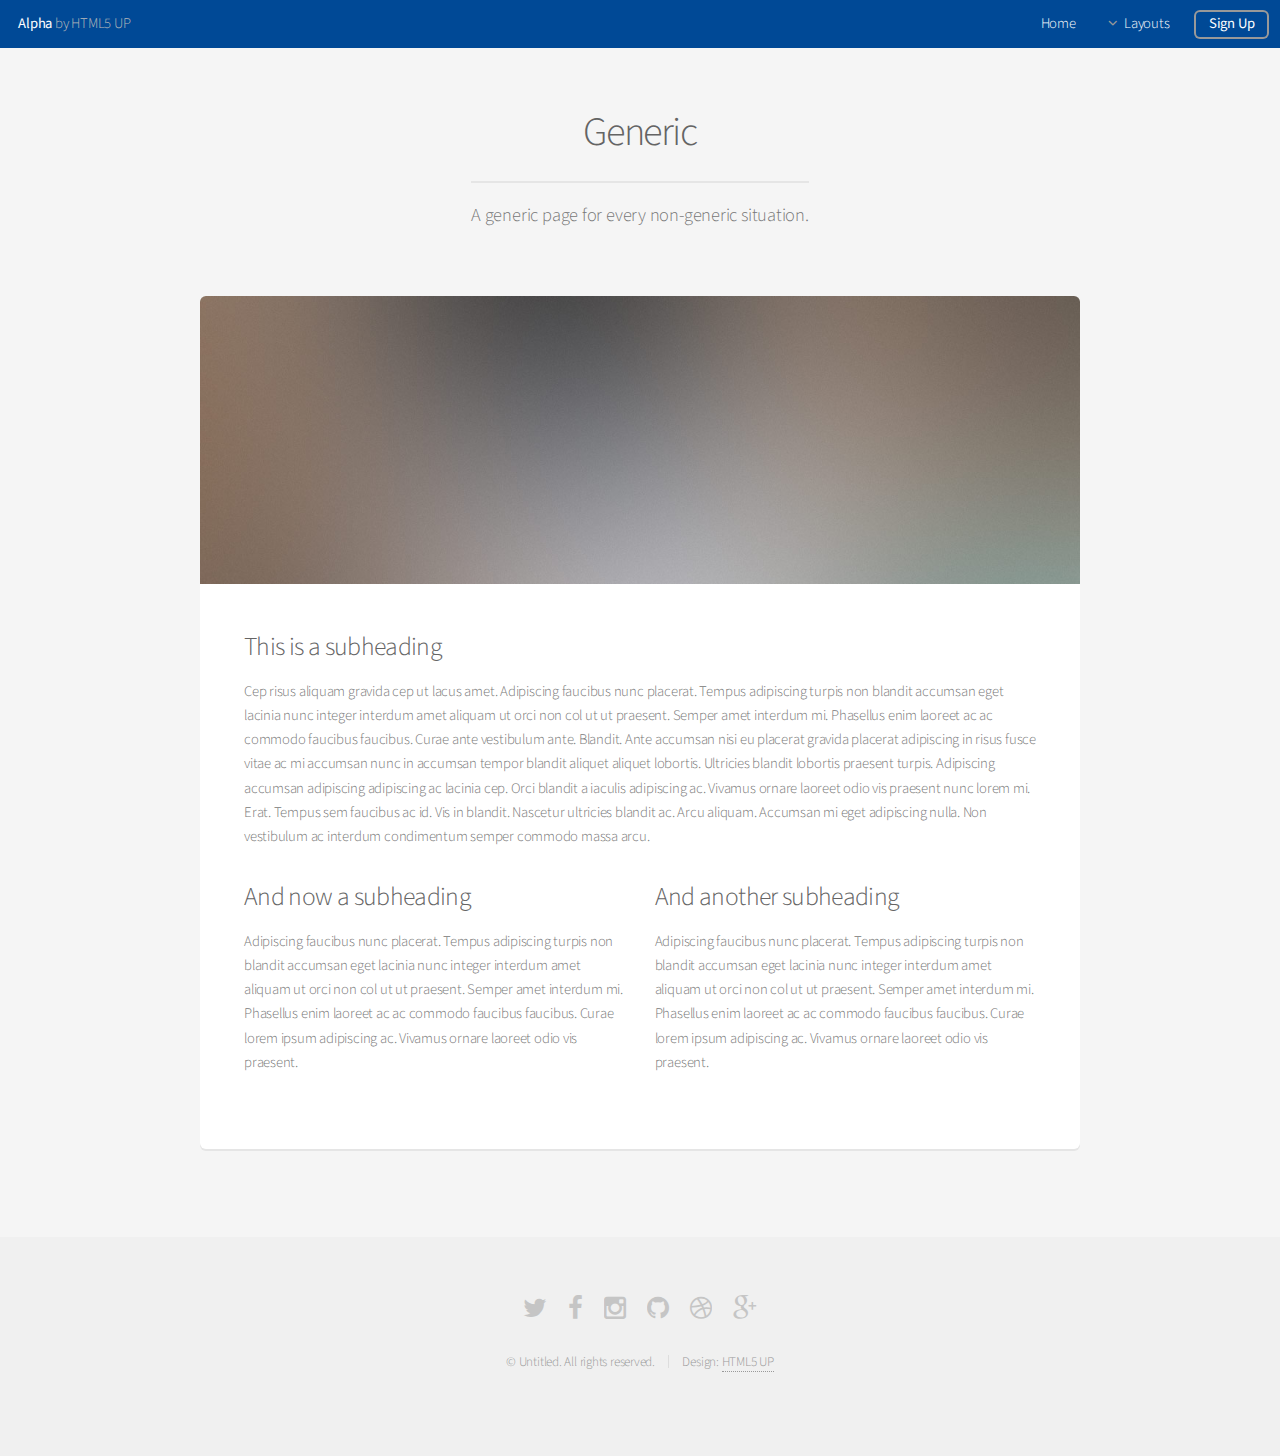
<file: generic.html>
<!DOCTYPE HTML>
<!--
	Alpha by HTML5 UP
	html5up.net | @n33co
	Free for personal and commercial use under the CCA 3.0 license (html5up.net/license)
-->
<html>
	<head>
		<title>Generic - Alpha by HTML5 UP</title>
		<meta charset="utf-8" />
		<meta name="viewport" content="width=device-width, initial-scale=1" />
		<!--[if lte IE 8]><script src="assets/js/ie/html5shiv.js"></script><![endif]-->
		<link rel="stylesheet" href="assets/css/main.css" />
		<!--[if lte IE 8]><link rel="stylesheet" href="assets/css/ie8.css" /><![endif]-->
	</head>
	<body>
		<div id="page-wrapper">

			<!-- Header -->
				<header id="header">
					<h1><a href="index.html">Alpha</a> by HTML5 UP</h1>
					<nav id="nav">
						<ul>
							<li><a href="index.html">Home</a></li>
							<li>
								<a href="#" class="icon fa-angle-down">Layouts</a>
								<ul>
									<li><a href="generic.html">Generic</a></li>
									<li><a href="contact.html">Contact</a></li>
									<li><a href="elements.html">Elements</a></li>
									<li>
										<a href="#">Submenu</a>
										<ul>
											<li><a href="#">Option One</a></li>
											<li><a href="#">Option Two</a></li>
											<li><a href="#">Option Three</a></li>
											<li><a href="#">Option Four</a></li>
										</ul>
									</li>
								</ul>
							</li>
							<li><a href="#" class="button">Sign Up</a></li>
						</ul>
					</nav>
				</header>

			<!-- Main -->
				<section id="main" class="container">
					<header>
						<h2>Generic</h2>
						<p>A generic page for every non-generic situation.</p>
					</header>
					<div class="box">
						<span class="image featured"><img src="images/pic01.jpg" alt="" /></span>
						<h3>This is a subheading</h3>
						<p>Cep risus aliquam gravida cep ut lacus amet. Adipiscing faucibus nunc placerat. Tempus adipiscing turpis non blandit accumsan eget lacinia nunc integer interdum amet aliquam ut orci non col ut ut praesent. Semper amet interdum mi. Phasellus enim laoreet ac ac commodo faucibus faucibus. Curae ante vestibulum ante. Blandit. Ante accumsan nisi eu placerat gravida placerat adipiscing in risus fusce vitae ac mi accumsan nunc in accumsan tempor blandit aliquet aliquet lobortis. Ultricies blandit lobortis praesent turpis. Adipiscing accumsan adipiscing adipiscing ac lacinia cep. Orci blandit a iaculis adipiscing ac. Vivamus ornare laoreet odio vis praesent nunc lorem mi. Erat. Tempus sem faucibus ac id. Vis in blandit. Nascetur ultricies blandit ac. Arcu aliquam. Accumsan mi eget adipiscing nulla. Non vestibulum ac interdum condimentum semper commodo massa arcu.</p>
						<div class="row">
							<div class="6u 12u(mobilep)">
								<h3>And now a subheading</h3>
								<p>Adipiscing faucibus nunc placerat. Tempus adipiscing turpis non blandit accumsan eget lacinia nunc integer interdum amet aliquam ut orci non col ut ut praesent. Semper amet interdum mi. Phasellus enim laoreet ac ac commodo faucibus faucibus. Curae lorem ipsum adipiscing ac. Vivamus ornare laoreet odio vis praesent.</p>
							</div>
							<div class="6u 12u(mobilep)">
								<h3>And another subheading</h3>
								<p>Adipiscing faucibus nunc placerat. Tempus adipiscing turpis non blandit accumsan eget lacinia nunc integer interdum amet aliquam ut orci non col ut ut praesent. Semper amet interdum mi. Phasellus enim laoreet ac ac commodo faucibus faucibus. Curae lorem ipsum adipiscing ac. Vivamus ornare laoreet odio vis praesent.</p>
							</div>
						</div>
					</div>
				</section>

			<!-- Footer -->
				<footer id="footer">
					<ul class="icons">
						<li><a href="#" class="icon fa-twitter"><span class="label">Twitter</span></a></li>
						<li><a href="#" class="icon fa-facebook"><span class="label">Facebook</span></a></li>
						<li><a href="#" class="icon fa-instagram"><span class="label">Instagram</span></a></li>
						<li><a href="#" class="icon fa-github"><span class="label">Github</span></a></li>
						<li><a href="#" class="icon fa-dribbble"><span class="label">Dribbble</span></a></li>
						<li><a href="#" class="icon fa-google-plus"><span class="label">Google+</span></a></li>
					</ul>
					<ul class="copyright">
						<li>&copy; Untitled. All rights reserved.</li><li>Design: <a href="http://html5up.net">HTML5 UP</a></li>
					</ul>
				</footer>

		</div>

		<!-- Scripts -->
			<script src="assets/js/jquery.min.js"></script>
			<script src="assets/js/jquery.dropotron.min.js"></script>
			<script src="assets/js/jquery.scrollgress.min.js"></script>
			<script src="assets/js/skel.min.js"></script>
			<script src="assets/js/util.js"></script>
			<!--[if lte IE 8]><script src="assets/js/ie/respond.min.js"></script><![endif]-->
			<script src="assets/js/main.js"></script>

	</body>
</html>
</file>
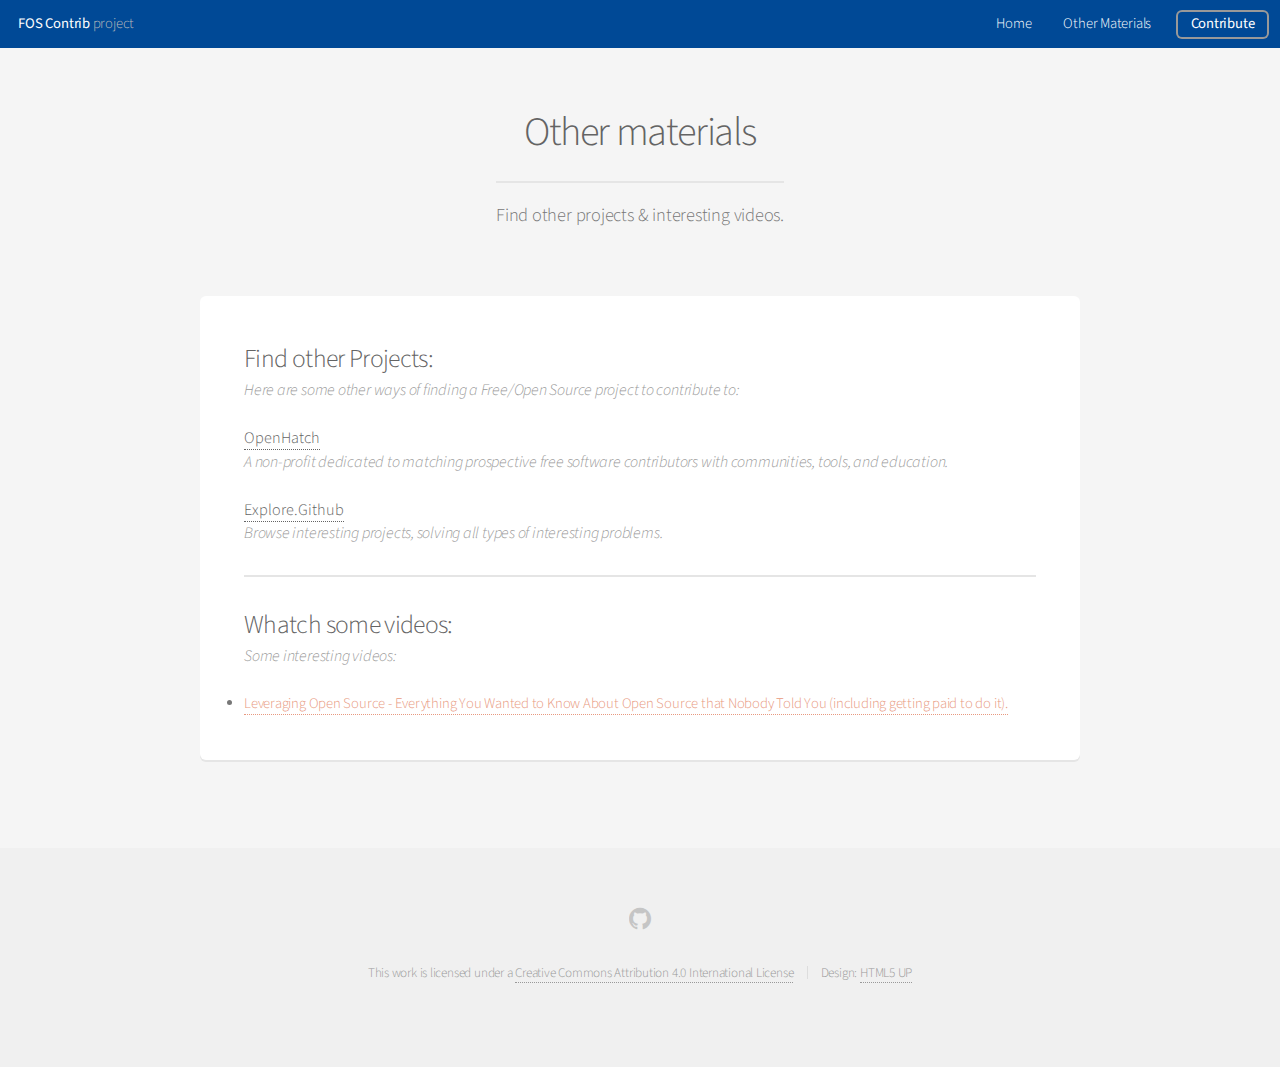
<file: other.html>
<!DOCTYPE HTML>
<!--
	Alpha by HTML5 UP
	html5up.net | @n33co
	Free for personal and commercial use under the CCA 3.0 license (html5up.net/license)
-->
<html>
	<head>
		<title>Alpha by HTML5 UP</title>
		<meta charset="utf-8" />
		<meta name="viewport" content="width=device-width, initial-scale=1" />
		<!--[if lte IE 8]><script src="assets/js/ie/html5shiv.js"></script><![endif]-->
		<link rel="stylesheet" href="assets/css/main.css" />
		<!--[if lte IE 8]><link rel="stylesheet" href="assets/css/ie8.css" /><![endif]-->
	</head>
	

	<body >
		<div id="page-wrapper">

			<!-- Header -->
				<header id="header" >
					<h1><a href="index.html">FOS Contrib</a> project</h1>
					<nav id="nav">
						<ul>
							<li><a href="index.html">Home</a></li>
							<li><a href="other.html" >Other Materials</a></li>
							<li><a href="contrib.html" class="button">Contribute</a></li>
						</ul>
					</nav>
				</header>

	

			<!-- Main -->
				<section id="main" class="container">
					<header>
						<h2>Other materials</h2>
						<p>Find other projects & interesting videos.</p>
					</header>
				
					<div class="row">
						<div class="12u">

							<!-- Buttons -->

								<section class="box">
								<header>
								<h3>Find other Projects:</h3>
								<p>Here are some other ways of finding a Free/Open Source project to contribute to:</p>
								</header>

								
									<header>
									<h4><a href="https://openhatch.org/">OpenHatch</a></h4>
									<h3></h3>
									<p>A non-profit dedicated to matching prospective free software contributors with communities, tools, and education. </p>
									</header>
								
									<header>
									<h4><a href="https://github.com/explore">Explore.Github</a></h4>
									<h3></h3>
									<p>Browse interesting projects, solving all types of interesting problems.</p>
									</header>
								
								
							<hr />

								<header>
								<h3>Whatch some videos:</h3>
								<p>Some interesting videos:</p>
								</header>

								<lu class="alt">
								
									<li><a href="https://vimeo.com/28610688">Leveraging Open Source - Everything You Wanted to Know About Open Source that Nobody Told You (including getting paid to do it).</a></li>
								
								</lu>

								</h4></section>
						</div>
					</div>
				</section>



			<!-- Footer -->
				<footer id="footer">
					<ul class="icons">
						<li><a href="" class="icon fa-github"><span class="label">Github</span></a></li>
					</ul>
					<ul class="copyright">
						<li >This work is licensed under a <a rel="license" href="http://creativecommons.org/licenses/by/4.0/">Creative Commons Attribution 4.0 International License</a></li><li>Design: <a href="http://html5up.net">HTML5 UP</a></li>
					</ul>
				</footer>

		</div>

		<!-- Scripts -->
			<script src="assets/js/jquery.min.js"></script>
			<script src="assets/js/jquery.dropotron.min.js"></script>
			<script src="assets/js/jquery.scrollgress.min.js"></script>
			<script src="assets/js/skel.min.js"></script>
			<script src="assets/js/util.js"></script>
			<!--[if lte IE 8]><script src="assets/js/ie/respond.min.js"></script><![endif]-->
			<script src="assets/js/main.js"></script>

	</body>
</html>
</file>
<file: assets/css/ie8.css>
/*
	Alpha by HTML5 UP
	html5up.net | @n33co
	Free for personal and commercial use under the CCA 3.0 license (html5up.net/license)
*/

/* Basic */

	pre, code {
		position: relative;
		-ms-behavior: url("assets/js/ie/PIE.htc");
	}

/* Form */

	input[type="text"],
	input[type="password"],
	input[type="email"],
	select,
	textarea {
		position: relative;
		-ms-behavior: url("assets/js/ie/PIE.htc");
		line-height: 3em;
	}

	input[type="checkbox"],
	input[type="radio"] {
		opacity: 1;
		z-index: auto;
	}

		input[type="checkbox"] + label:before,
		input[type="radio"] + label:before {
			display: none;
		}

/* Button */

	input[type="submit"],
	input[type="reset"],
	input[type="button"],
	.button {
		position: relative;
		-ms-behavior: url("assets/js/ie/PIE.htc");
	}

		input[type="submit"].alt,
		input[type="reset"].alt,
		input[type="button"].alt,
		.button.alt {
			border: solid 2px #e5e5e5;
		}

/* Box */

	.box {
		position: relative;
		-ms-behavior: url("assets/js/ie/PIE.htc");
	}

		.box .image.featured {
			margin: 2em 0;
			width: 100%;
		}

/* Icon */

	.icon.major {
		position: relative;
		-ms-behavior: url("assets/js/ie/PIE.htc");
	}

/* Image */

	.image {
		position: relative;
		-ms-behavior: url("assets/js/ie/PIE.htc");
	}

		.image img {
			position: relative;
			-ms-behavior: url("assets/js/ie/PIE.htc");
		}

/* Header */

	#header nav > ul > li a {
		color: #fff;
		display: inline-block;
		text-decoration: none;
		border: 0;
	}

		#header nav > ul > li a.icon:before {
			color: #fff;
			margin-right: 0.5em;
		}

	#header.alt {
		color: #fff;
	}

		#header.alt nav > ul > li a:not(.button).icon:before {
			color: rgba(255, 255, 255, 0.75);
		}

		#header.alt nav > ul > li.active a:not(.button) {
			background-color: rgba(255, 255, 255, 0.2);
		}

	.dropotron {
		border: solid 1px #e5e5e5;
	}

		.dropotron.level-0 {
			margin-top: 0;
		}

			.dropotron.level-0:before {
				display: none;
			}

/* Banner */

	#banner {
		background-attachment: scroll;
		background-image: url("../../images/banner.jpg");
		background-position: auto;
		background-repeat: no-repeat;
		background-size: cover;
		-ms-behavior: url("assets/js/ie/backgroundsize.min.htc");
	}

		#banner input[type="submit"],
		#banner input[type="reset"],
		#banner input[type="button"],
		#banner .button {
			border: solid 2px #fff;
		}

/* Main */

	#main {
		position: relative;
		z-index: 1;
	}

/* CTA */

	#cta input[type="text"],
	#cta input[type="password"],
	#cta input[type="email"],
	#cta select,
	#cta textarea {
		background: #e89980;
		border: solid 2px #fff;
	}

	#cta .formerize-placeholder {
		color: #fff !important;
	}
</file>
<file: assets/css/main.css>
@import url("font-awesome.min.css");
@import url("http://fonts.googleapis.com/css?family=Source+Sans+Pro:300,400,300italic,400italic");

/*
	Alpha by HTML5 UP
	html5up.net | @n33co
	Free for personal and commercial use under the CCA 3.0 license (html5up.net/license)
*/

/* Reset */

	html, body, div, span, applet, object, iframe, h1, h2, h3, h4, h5, h6, p, blockquote, pre, a, abbr, acronym, address, big, cite, code, del, dfn, em, img, ins, kbd, q, s, samp, small, strike, strong, sub, sup, tt, var, b, u, i, center, dl, dt, dd, ol, ul, li, fieldset, form, label, legend, table, caption, tbody, tfoot, thead, tr, th, td, article, aside, canvas, details, embed, figure, figcaption, footer, header, hgroup, menu, nav, output, ruby, section, summary, time, mark, audio, video {
		margin: 0;
		padding: 0;
		border: 0;
		font-size: 100%;
		font: inherit;
		vertical-align: baseline;
	}

	article, aside, details, figcaption, figure, footer, header, hgroup, menu, nav, section {
		display: block;
	}

	body {
		line-height: 1;
	}

	ol, ul {
		list-style: none;
	}

	blockquote, q {
		quotes: none;
	}

	blockquote:before, blockquote:after, q:before, q:after {
		content: '';
		content: none;
	}

	table {
		border-collapse: collapse;
		border-spacing: 0;
	}

	body {
		-webkit-text-size-adjust: none;
	}

/* Box Model */

	*, *:before, *:after {
		-moz-box-sizing: border-box;
		-webkit-box-sizing: border-box;
		box-sizing: border-box;
	}

/* Containers */

	.container {
		margin-left: auto;
		margin-right: auto;
	}

	.container.\31 25\25 {
		width: 100%;
		max-width: 75em;
		min-width: 60em;
	}

	.container.\37 5\25 {
		width: 45em;
	}

	.container.\35 0\25 {
		width: 30em;
	}

	.container.\32 5\25 {
		width: 15em;
	}

	.container {
		width: 60em;
	}

	@media screen and (max-width: 1680px) {

		.container.\31 25\25 {
			width: 100%;
			max-width: 75em;
			min-width: 60em;
		}

		.container.\37 5\25 {
			width: 45em;
		}

		.container.\35 0\25 {
			width: 30em;
		}

		.container.\32 5\25 {
			width: 15em;
		}

		.container {
			width: 60em;
		}

	}

	@media screen and (max-width: 1280px) {

		.container.\31 25\25 {
			width: 100%;
			max-width: 75em;
			min-width: 60em;
		}

		.container.\37 5\25 {
			width: 45em;
		}

		.container.\35 0\25 {
			width: 30em;
		}

		.container.\32 5\25 {
			width: 15em;
		}

		.container {
			width: 60em;
		}

	}

	@media screen and (max-width: 980px) {

		.container.\31 25\25 {
			width: 100%;
			max-width: 112.5%;
			min-width: 90%;
		}

		.container.\37 5\25 {
			width: 67.5%;
		}

		.container.\35 0\25 {
			width: 45%;
		}

		.container.\32 5\25 {
			width: 22.5%;
		}

		.container {
			width: 90%;
		}

	}

	@media screen and (max-width: 840px) {

		.container.\31 25\25 {
			width: 100%;
			max-width: 112.5%;
			min-width: 90%;
		}

		.container.\37 5\25 {
			width: 67.5%;
		}

		.container.\35 0\25 {
			width: 45%;
		}

		.container.\32 5\25 {
			width: 22.5%;
		}

		.container {
			width: 90% !important;
		}

	}

	@media screen and (max-width: 736px) {

		.container.\31 25\25 {
			width: 100%;
			max-width: 125%;
			min-width: 100%;
		}

		.container.\37 5\25 {
			width: 75%;
		}

		.container.\35 0\25 {
			width: 50%;
		}

		.container.\32 5\25 {
			width: 25%;
		}

		.container {
			width: 100% !important;
		}

	}

	@media screen and (max-width: 480px) {

		.container.\31 25\25 {
			width: 100%;
			max-width: 125%;
			min-width: 100%;
		}

		.container.\37 5\25 {
			width: 75%;
		}

		.container.\35 0\25 {
			width: 50%;
		}

		.container.\32 5\25 {
			width: 25%;
		}

		.container {
			width: 100% !important;
		}

	}

/* Grid */

	.row {
		border-bottom: solid 1px transparent;
		-moz-box-sizing: border-box;
		-webkit-box-sizing: border-box;
		box-sizing: border-box;
	}

	.row > * {
		float: left;
		-moz-box-sizing: border-box;
		-webkit-box-sizing: border-box;
		box-sizing: border-box;
	}

	.row:after, .row:before {
		content: '';
		display: block;
		clear: both;
		height: 0;
	}

	.row.uniform > * > :first-child {
		margin-top: 0;
	}

	.row.uniform > * > :last-child {
		margin-bottom: 0;
	}

	.row.\30 \25 > * {
		padding: 0 0 0 0em;
	}

	.row.\30 \25 {
		margin: 0 0 -1px 0em;
	}

	.row.uniform.\30 \25 > * {
		padding: 0em 0 0 0em;
	}

	.row.uniform.\30 \25 {
		margin: 0em 0 -1px 0em;
	}

	.row > * {
		padding: 0 0 0 2em;
	}

	.row {
		margin: 0 0 -1px -2em;
	}

	.row.uniform > * {
		padding: 2em 0 0 2em;
	}

	.row.uniform {
		margin: -2em 0 -1px -2em;
	}

	.row.\32 00\25 > * {
		padding: 0 0 0 4em;
	}

	.row.\32 00\25 {
		margin: 0 0 -1px -4em;
	}

	.row.uniform.\32 00\25 > * {
		padding: 4em 0 0 4em;
	}

	.row.uniform.\32 00\25 {
		margin: -4em 0 -1px -4em;
	}

	.row.\31 50\25 > * {
		padding: 0 0 0 3em;
	}

	.row.\31 50\25 {
		margin: 0 0 -1px -3em;
	}

	.row.uniform.\31 50\25 > * {
		padding: 3em 0 0 3em;
	}

	.row.uniform.\31 50\25 {
		margin: -3em 0 -1px -3em;
	}

	.row.\35 0\25 > * {
		padding: 0 0 0 1em;
	}

	.row.\35 0\25 {
		margin: 0 0 -1px -1em;
	}

	.row.uniform.\35 0\25 > * {
		padding: 1em 0 0 1em;
	}

	.row.uniform.\35 0\25 {
		margin: -1em 0 -1px -1em;
	}

	.row.\32 5\25 > * {
		padding: 0 0 0 0.5em;
	}

	.row.\32 5\25 {
		margin: 0 0 -1px -0.5em;
	}

	.row.uniform.\32 5\25 > * {
		padding: 0.5em 0 0 0.5em;
	}

	.row.uniform.\32 5\25 {
		margin: -0.5em 0 -1px -0.5em;
	}

	.\31 2u, .\31 2u\24 {
		width: 100%;
		clear: none;
		margin-left: 0;
	}

	.\31 1u, .\31 1u\24 {
		width: 91.6666666667%;
		clear: none;
		margin-left: 0;
	}

	.\31 0u, .\31 0u\24 {
		width: 83.3333333333%;
		clear: none;
		margin-left: 0;
	}

	.\39 u, .\39 u\24 {
		width: 75%;
		clear: none;
		margin-left: 0;
	}

	.\38 u, .\38 u\24 {
		width: 66.6666666667%;
		clear: none;
		margin-left: 0;
	}

	.\37 u, .\37 u\24 {
		width: 58.3333333333%;
		clear: none;
		margin-left: 0;
	}

	.\36 u, .\36 u\24 {
		width: 50%;
		clear: none;
		margin-left: 0;
	}

	.\35 u, .\35 u\24 {
		width: 41.6666666667%;
		clear: none;
		margin-left: 0;
	}

	.\34 u, .\34 u\24 {
		width: 33.3333333333%;
		clear: none;
		margin-left: 0;
	}

	.\33 u, .\33 u\24 {
		width: 25%;
		clear: none;
		margin-left: 0;
	}

	.\32 u, .\32 u\24 {
		width: 16.6666666667%;
		clear: none;
		margin-left: 0;
	}

	.\31 u, .\31 u\24 {
		width: 8.3333333333%;
		clear: none;
		margin-left: 0;
	}

	.\31 2u\24 + *,
	.\31 1u\24 + *,
	.\31 0u\24 + *,
	.\39 u\24 + *,
	.\38 u\24 + *,
	.\37 u\24 + *,
	.\36 u\24 + *,
	.\35 u\24 + *,
	.\34 u\24 + *,
	.\33 u\24 + *,
	.\32 u\24 + *,
	.\31 u\24 + * {
		clear: left;
	}

	.\-11u {
		margin-left: 91.66667%;
	}

	.\-10u {
		margin-left: 83.33333%;
	}

	.\-9u {
		margin-left: 75%;
	}

	.\-8u {
		margin-left: 66.66667%;
	}

	.\-7u {
		margin-left: 58.33333%;
	}

	.\-6u {
		margin-left: 50%;
	}

	.\-5u {
		margin-left: 41.66667%;
	}

	.\-4u {
		margin-left: 33.33333%;
	}

	.\-3u {
		margin-left: 25%;
	}

	.\-2u {
		margin-left: 16.66667%;
	}

	.\-1u {
		margin-left: 8.33333%;
	}

	@media screen and (max-width: 1680px) {

		.row > * {
			padding: 0 0 0 2em;
		}

		.row {
			margin: 0 0 -1px -2em;
		}

		.row.uniform > * {
			padding: 2em 0 0 2em;
		}

		.row.uniform {
			margin: -2em 0 -1px -2em;
		}

		.row.\32 00\25 > * {
			padding: 0 0 0 4em;
		}

		.row.\32 00\25 {
			margin: 0 0 -1px -4em;
		}

		.row.uniform.\32 00\25 > * {
			padding: 4em 0 0 4em;
		}

		.row.uniform.\32 00\25 {
			margin: -4em 0 -1px -4em;
		}

		.row.\31 50\25 > * {
			padding: 0 0 0 3em;
		}

		.row.\31 50\25 {
			margin: 0 0 -1px -3em;
		}

		.row.uniform.\31 50\25 > * {
			padding: 3em 0 0 3em;
		}

		.row.uniform.\31 50\25 {
			margin: -3em 0 -1px -3em;
		}

		.row.\35 0\25 > * {
			padding: 0 0 0 1em;
		}

		.row.\35 0\25 {
			margin: 0 0 -1px -1em;
		}

		.row.uniform.\35 0\25 > * {
			padding: 1em 0 0 1em;
		}

		.row.uniform.\35 0\25 {
			margin: -1em 0 -1px -1em;
		}

		.row.\32 5\25 > * {
			padding: 0 0 0 0.5em;
		}

		.row.\32 5\25 {
			margin: 0 0 -1px -0.5em;
		}

		.row.uniform.\32 5\25 > * {
			padding: 0.5em 0 0 0.5em;
		}

		.row.uniform.\32 5\25 {
			margin: -0.5em 0 -1px -0.5em;
		}

		.\31 2u\28wide\29, .\31 2u\24\28wide\29 {
			width: 100%;
			clear: none;
			margin-left: 0;
		}

		.\31 1u\28wide\29, .\31 1u\24\28wide\29 {
			width: 91.6666666667%;
			clear: none;
			margin-left: 0;
		}

		.\31 0u\28wide\29, .\31 0u\24\28wide\29 {
			width: 83.3333333333%;
			clear: none;
			margin-left: 0;
		}

		.\39 u\28wide\29, .\39 u\24\28wide\29 {
			width: 75%;
			clear: none;
			margin-left: 0;
		}

		.\38 u\28wide\29, .\38 u\24\28wide\29 {
			width: 66.6666666667%;
			clear: none;
			margin-left: 0;
		}

		.\37 u\28wide\29, .\37 u\24\28wide\29 {
			width: 58.3333333333%;
			clear: none;
			margin-left: 0;
		}

		.\36 u\28wide\29, .\36 u\24\28wide\29 {
			width: 50%;
			clear: none;
			margin-left: 0;
		}

		.\35 u\28wide\29, .\35 u\24\28wide\29 {
			width: 41.6666666667%;
			clear: none;
			margin-left: 0;
		}

		.\34 u\28wide\29, .\34 u\24\28wide\29 {
			width: 33.3333333333%;
			clear: none;
			margin-left: 0;
		}

		.\33 u\28wide\29, .\33 u\24\28wide\29 {
			width: 25%;
			clear: none;
			margin-left: 0;
		}

		.\32 u\28wide\29, .\32 u\24\28wide\29 {
			width: 16.6666666667%;
			clear: none;
			margin-left: 0;
		}

		.\31 u\28wide\29, .\31 u\24\28wide\29 {
			width: 8.3333333333%;
			clear: none;
			margin-left: 0;
		}

		.\31 2u\24\28wide\29 + *,
		.\31 1u\24\28wide\29 + *,
		.\31 0u\24\28wide\29 + *,
		.\39 u\24\28wide\29 + *,
		.\38 u\24\28wide\29 + *,
		.\37 u\24\28wide\29 + *,
		.\36 u\24\28wide\29 + *,
		.\35 u\24\28wide\29 + *,
		.\34 u\24\28wide\29 + *,
		.\33 u\24\28wide\29 + *,
		.\32 u\24\28wide\29 + *,
		.\31 u\24\28wide\29 + * {
			clear: left;
		}

		.\-11u\28wide\29 {
			margin-left: 91.66667%;
		}

		.\-10u\28wide\29 {
			margin-left: 83.33333%;
		}

		.\-9u\28wide\29 {
			margin-left: 75%;
		}

		.\-8u\28wide\29 {
			margin-left: 66.66667%;
		}

		.\-7u\28wide\29 {
			margin-left: 58.33333%;
		}

		.\-6u\28wide\29 {
			margin-left: 50%;
		}

		.\-5u\28wide\29 {
			margin-left: 41.66667%;
		}

		.\-4u\28wide\29 {
			margin-left: 33.33333%;
		}

		.\-3u\28wide\29 {
			margin-left: 25%;
		}

		.\-2u\28wide\29 {
			margin-left: 16.66667%;
		}

		.\-1u\28wide\29 {
			margin-left: 8.33333%;
		}

	}

	@media screen and (max-width: 1280px) {

		.row > * {
			padding: 0 0 0 2em;
		}

		.row {
			margin: 0 0 -1px -2em;
		}

		.row.uniform > * {
			padding: 2em 0 0 2em;
		}

		.row.uniform {
			margin: -2em 0 -1px -2em;
		}

		.row.\32 00\25 > * {
			padding: 0 0 0 4em;
		}

		.row.\32 00\25 {
			margin: 0 0 -1px -4em;
		}

		.row.uniform.\32 00\25 > * {
			padding: 4em 0 0 4em;
		}

		.row.uniform.\32 00\25 {
			margin: -4em 0 -1px -4em;
		}

		.row.\31 50\25 > * {
			padding: 0 0 0 3em;
		}

		.row.\31 50\25 {
			margin: 0 0 -1px -3em;
		}

		.row.uniform.\31 50\25 > * {
			padding: 3em 0 0 3em;
		}

		.row.uniform.\31 50\25 {
			margin: -3em 0 -1px -3em;
		}

		.row.\35 0\25 > * {
			padding: 0 0 0 1em;
		}

		.row.\35 0\25 {
			margin: 0 0 -1px -1em;
		}

		.row.uniform.\35 0\25 > * {
			padding: 1em 0 0 1em;
		}

		.row.uniform.\35 0\25 {
			margin: -1em 0 -1px -1em;
		}

		.row.\32 5\25 > * {
			padding: 0 0 0 0.5em;
		}

		.row.\32 5\25 {
			margin: 0 0 -1px -0.5em;
		}

		.row.uniform.\32 5\25 > * {
			padding: 0.5em 0 0 0.5em;
		}

		.row.uniform.\32 5\25 {
			margin: -0.5em 0 -1px -0.5em;
		}

		.\31 2u\28normal\29, .\31 2u\24\28normal\29 {
			width: 100%;
			clear: none;
			margin-left: 0;
		}

		.\31 1u\28normal\29, .\31 1u\24\28normal\29 {
			width: 91.6666666667%;
			clear: none;
			margin-left: 0;
		}

		.\31 0u\28normal\29, .\31 0u\24\28normal\29 {
			width: 83.3333333333%;
			clear: none;
			margin-left: 0;
		}

		.\39 u\28normal\29, .\39 u\24\28normal\29 {
			width: 75%;
			clear: none;
			margin-left: 0;
		}

		.\38 u\28normal\29, .\38 u\24\28normal\29 {
			width: 66.6666666667%;
			clear: none;
			margin-left: 0;
		}

		.\37 u\28normal\29, .\37 u\24\28normal\29 {
			width: 58.3333333333%;
			clear: none;
			margin-left: 0;
		}

		.\36 u\28normal\29, .\36 u\24\28normal\29 {
			width: 50%;
			clear: none;
			margin-left: 0;
		}

		.\35 u\28normal\29, .\35 u\24\28normal\29 {
			width: 41.6666666667%;
			clear: none;
			margin-left: 0;
		}

		.\34 u\28normal\29, .\34 u\24\28normal\29 {
			width: 33.3333333333%;
			clear: none;
			margin-left: 0;
		}

		.\33 u\28normal\29, .\33 u\24\28normal\29 {
			width: 25%;
			clear: none;
			margin-left: 0;
		}

		.\32 u\28normal\29, .\32 u\24\28normal\29 {
			width: 16.6666666667%;
			clear: none;
			margin-left: 0;
		}

		.\31 u\28normal\29, .\31 u\24\28normal\29 {
			width: 8.3333333333%;
			clear: none;
			margin-left: 0;
		}

		.\31 2u\24\28normal\29 + *,
		.\31 1u\24\28normal\29 + *,
		.\31 0u\24\28normal\29 + *,
		.\39 u\24\28normal\29 + *,
		.\38 u\24\28normal\29 + *,
		.\37 u\24\28normal\29 + *,
		.\36 u\24\28normal\29 + *,
		.\35 u\24\28normal\29 + *,
		.\34 u\24\28normal\29 + *,
		.\33 u\24\28normal\29 + *,
		.\32 u\24\28normal\29 + *,
		.\31 u\24\28normal\29 + * {
			clear: left;
		}

		.\-11u\28normal\29 {
			margin-left: 91.66667%;
		}

		.\-10u\28normal\29 {
			margin-left: 83.33333%;
		}

		.\-9u\28normal\29 {
			margin-left: 75%;
		}

		.\-8u\28normal\29 {
			margin-left: 66.66667%;
		}

		.\-7u\28normal\29 {
			margin-left: 58.33333%;
		}

		.\-6u\28normal\29 {
			margin-left: 50%;
		}

		.\-5u\28normal\29 {
			margin-left: 41.66667%;
		}

		.\-4u\28normal\29 {
			margin-left: 33.33333%;
		}

		.\-3u\28normal\29 {
			margin-left: 25%;
		}

		.\-2u\28normal\29 {
			margin-left: 16.66667%;
		}

		.\-1u\28normal\29 {
			margin-left: 8.33333%;
		}

	}

	@media screen and (max-width: 980px) {

		.row > * {
			padding: 0 0 0 2em;
		}

		.row {
			margin: 0 0 -1px -2em;
		}

		.row.uniform > * {
			padding: 2em 0 0 2em;
		}

		.row.uniform {
			margin: -2em 0 -1px -2em;
		}

		.row.\32 00\25 > * {
			padding: 0 0 0 4em;
		}

		.row.\32 00\25 {
			margin: 0 0 -1px -4em;
		}

		.row.uniform.\32 00\25 > * {
			padding: 4em 0 0 4em;
		}

		.row.uniform.\32 00\25 {
			margin: -4em 0 -1px -4em;
		}

		.row.\31 50\25 > * {
			padding: 0 0 0 3em;
		}

		.row.\31 50\25 {
			margin: 0 0 -1px -3em;
		}

		.row.uniform.\31 50\25 > * {
			padding: 3em 0 0 3em;
		}

		.row.uniform.\31 50\25 {
			margin: -3em 0 -1px -3em;
		}

		.row.\35 0\25 > * {
			padding: 0 0 0 1em;
		}

		.row.\35 0\25 {
			margin: 0 0 -1px -1em;
		}

		.row.uniform.\35 0\25 > * {
			padding: 1em 0 0 1em;
		}

		.row.uniform.\35 0\25 {
			margin: -1em 0 -1px -1em;
		}

		.row.\32 5\25 > * {
			padding: 0 0 0 0.5em;
		}

		.row.\32 5\25 {
			margin: 0 0 -1px -0.5em;
		}

		.row.uniform.\32 5\25 > * {
			padding: 0.5em 0 0 0.5em;
		}

		.row.uniform.\32 5\25 {
			margin: -0.5em 0 -1px -0.5em;
		}

		.\31 2u\28narrow\29, .\31 2u\24\28narrow\29 {
			width: 100%;
			clear: none;
			margin-left: 0;
		}

		.\31 1u\28narrow\29, .\31 1u\24\28narrow\29 {
			width: 91.6666666667%;
			clear: none;
			margin-left: 0;
		}

		.\31 0u\28narrow\29, .\31 0u\24\28narrow\29 {
			width: 83.3333333333%;
			clear: none;
			margin-left: 0;
		}

		.\39 u\28narrow\29, .\39 u\24\28narrow\29 {
			width: 75%;
			clear: none;
			margin-left: 0;
		}

		.\38 u\28narrow\29, .\38 u\24\28narrow\29 {
			width: 66.6666666667%;
			clear: none;
			margin-left: 0;
		}

		.\37 u\28narrow\29, .\37 u\24\28narrow\29 {
			width: 58.3333333333%;
			clear: none;
			margin-left: 0;
		}

		.\36 u\28narrow\29, .\36 u\24\28narrow\29 {
			width: 50%;
			clear: none;
			margin-left: 0;
		}

		.\35 u\28narrow\29, .\35 u\24\28narrow\29 {
			width: 41.6666666667%;
			clear: none;
			margin-left: 0;
		}

		.\34 u\28narrow\29, .\34 u\24\28narrow\29 {
			width: 33.3333333333%;
			clear: none;
			margin-left: 0;
		}

		.\33 u\28narrow\29, .\33 u\24\28narrow\29 {
			width: 25%;
			clear: none;
			margin-left: 0;
		}

		.\32 u\28narrow\29, .\32 u\24\28narrow\29 {
			width: 16.6666666667%;
			clear: none;
			margin-left: 0;
		}

		.\31 u\28narrow\29, .\31 u\24\28narrow\29 {
			width: 8.3333333333%;
			clear: none;
			margin-left: 0;
		}

		.\31 2u\24\28narrow\29 + *,
		.\31 1u\24\28narrow\29 + *,
		.\31 0u\24\28narrow\29 + *,
		.\39 u\24\28narrow\29 + *,
		.\38 u\24\28narrow\29 + *,
		.\37 u\24\28narrow\29 + *,
		.\36 u\24\28narrow\29 + *,
		.\35 u\24\28narrow\29 + *,
		.\34 u\24\28narrow\29 + *,
		.\33 u\24\28narrow\29 + *,
		.\32 u\24\28narrow\29 + *,
		.\31 u\24\28narrow\29 + * {
			clear: left;
		}

		.\-11u\28narrow\29 {
			margin-left: 91.66667%;
		}

		.\-10u\28narrow\29 {
			margin-left: 83.33333%;
		}

		.\-9u\28narrow\29 {
			margin-left: 75%;
		}

		.\-8u\28narrow\29 {
			margin-left: 66.66667%;
		}

		.\-7u\28narrow\29 {
			margin-left: 58.33333%;
		}

		.\-6u\28narrow\29 {
			margin-left: 50%;
		}

		.\-5u\28narrow\29 {
			margin-left: 41.66667%;
		}

		.\-4u\28narrow\29 {
			margin-left: 33.33333%;
		}

		.\-3u\28narrow\29 {
			margin-left: 25%;
		}

		.\-2u\28narrow\29 {
			margin-left: 16.66667%;
		}

		.\-1u\28narrow\29 {
			margin-left: 8.33333%;
		}

	}

	@media screen and (max-width: 840px) {

		.row > * {
			padding: 0 0 0 2em;
		}

		.row {
			margin: 0 0 -1px -2em;
		}

		.row.uniform > * {
			padding: 2em 0 0 2em;
		}

		.row.uniform {
			margin: -2em 0 -1px -2em;
		}

		.row.\32 00\25 > * {
			padding: 0 0 0 4em;
		}

		.row.\32 00\25 {
			margin: 0 0 -1px -4em;
		}

		.row.uniform.\32 00\25 > * {
			padding: 4em 0 0 4em;
		}

		.row.uniform.\32 00\25 {
			margin: -4em 0 -1px -4em;
		}

		.row.\31 50\25 > * {
			padding: 0 0 0 3em;
		}

		.row.\31 50\25 {
			margin: 0 0 -1px -3em;
		}

		.row.uniform.\31 50\25 > * {
			padding: 3em 0 0 3em;
		}

		.row.uniform.\31 50\25 {
			margin: -3em 0 -1px -3em;
		}

		.row.\35 0\25 > * {
			padding: 0 0 0 1em;
		}

		.row.\35 0\25 {
			margin: 0 0 -1px -1em;
		}

		.row.uniform.\35 0\25 > * {
			padding: 1em 0 0 1em;
		}

		.row.uniform.\35 0\25 {
			margin: -1em 0 -1px -1em;
		}

		.row.\32 5\25 > * {
			padding: 0 0 0 0.5em;
		}

		.row.\32 5\25 {
			margin: 0 0 -1px -0.5em;
		}

		.row.uniform.\32 5\25 > * {
			padding: 0.5em 0 0 0.5em;
		}

		.row.uniform.\32 5\25 {
			margin: -0.5em 0 -1px -0.5em;
		}

		.\31 2u\28narrower\29, .\31 2u\24\28narrower\29 {
			width: 100%;
			clear: none;
			margin-left: 0;
		}

		.\31 1u\28narrower\29, .\31 1u\24\28narrower\29 {
			width: 91.6666666667%;
			clear: none;
			margin-left: 0;
		}

		.\31 0u\28narrower\29, .\31 0u\24\28narrower\29 {
			width: 83.3333333333%;
			clear: none;
			margin-left: 0;
		}

		.\39 u\28narrower\29, .\39 u\24\28narrower\29 {
			width: 75%;
			clear: none;
			margin-left: 0;
		}

		.\38 u\28narrower\29, .\38 u\24\28narrower\29 {
			width: 66.6666666667%;
			clear: none;
			margin-left: 0;
		}

		.\37 u\28narrower\29, .\37 u\24\28narrower\29 {
			width: 58.3333333333%;
			clear: none;
			margin-left: 0;
		}

		.\36 u\28narrower\29, .\36 u\24\28narrower\29 {
			width: 50%;
			clear: none;
			margin-left: 0;
		}

		.\35 u\28narrower\29, .\35 u\24\28narrower\29 {
			width: 41.6666666667%;
			clear: none;
			margin-left: 0;
		}

		.\34 u\28narrower\29, .\34 u\24\28narrower\29 {
			width: 33.3333333333%;
			clear: none;
			margin-left: 0;
		}

		.\33 u\28narrower\29, .\33 u\24\28narrower\29 {
			width: 25%;
			clear: none;
			margin-left: 0;
		}

		.\32 u\28narrower\29, .\32 u\24\28narrower\29 {
			width: 16.6666666667%;
			clear: none;
			margin-left: 0;
		}

		.\31 u\28narrower\29, .\31 u\24\28narrower\29 {
			width: 8.3333333333%;
			clear: none;
			margin-left: 0;
		}

		.\31 2u\24\28narrower\29 + *,
		.\31 1u\24\28narrower\29 + *,
		.\31 0u\24\28narrower\29 + *,
		.\39 u\24\28narrower\29 + *,
		.\38 u\24\28narrower\29 + *,
		.\37 u\24\28narrower\29 + *,
		.\36 u\24\28narrower\29 + *,
		.\35 u\24\28narrower\29 + *,
		.\34 u\24\28narrower\29 + *,
		.\33 u\24\28narrower\29 + *,
		.\32 u\24\28narrower\29 + *,
		.\31 u\24\28narrower\29 + * {
			clear: left;
		}

		.\-11u\28narrower\29 {
			margin-left: 91.66667%;
		}

		.\-10u\28narrower\29 {
			margin-left: 83.33333%;
		}

		.\-9u\28narrower\29 {
			margin-left: 75%;
		}

		.\-8u\28narrower\29 {
			margin-left: 66.66667%;
		}

		.\-7u\28narrower\29 {
			margin-left: 58.33333%;
		}

		.\-6u\28narrower\29 {
			margin-left: 50%;
		}

		.\-5u\28narrower\29 {
			margin-left: 41.66667%;
		}

		.\-4u\28narrower\29 {
			margin-left: 33.33333%;
		}

		.\-3u\28narrower\29 {
			margin-left: 25%;
		}

		.\-2u\28narrower\29 {
			margin-left: 16.66667%;
		}

		.\-1u\28narrower\29 {
			margin-left: 8.33333%;
		}

	}

	@media screen and (max-width: 736px) {

		.row > * {
			padding: 0 0 0 2em;
		}

		.row {
			margin: 0 0 -1px -2em;
		}

		.row.uniform > * {
			padding: 2em 0 0 2em;
		}

		.row.uniform {
			margin: -2em 0 -1px -2em;
		}

		.row.\32 00\25 > * {
			padding: 0 0 0 4em;
		}

		.row.\32 00\25 {
			margin: 0 0 -1px -4em;
		}

		.row.uniform.\32 00\25 > * {
			padding: 4em 0 0 4em;
		}

		.row.uniform.\32 00\25 {
			margin: -4em 0 -1px -4em;
		}

		.row.\31 50\25 > * {
			padding: 0 0 0 3em;
		}

		.row.\31 50\25 {
			margin: 0 0 -1px -3em;
		}

		.row.uniform.\31 50\25 > * {
			padding: 3em 0 0 3em;
		}

		.row.uniform.\31 50\25 {
			margin: -3em 0 -1px -3em;
		}

		.row.\35 0\25 > * {
			padding: 0 0 0 1em;
		}

		.row.\35 0\25 {
			margin: 0 0 -1px -1em;
		}

		.row.uniform.\35 0\25 > * {
			padding: 1em 0 0 1em;
		}

		.row.uniform.\35 0\25 {
			margin: -1em 0 -1px -1em;
		}

		.row.\32 5\25 > * {
			padding: 0 0 0 0.5em;
		}

		.row.\32 5\25 {
			margin: 0 0 -1px -0.5em;
		}

		.row.uniform.\32 5\25 > * {
			padding: 0.5em 0 0 0.5em;
		}

		.row.uniform.\32 5\25 {
			margin: -0.5em 0 -1px -0.5em;
		}

		.\31 2u\28mobile\29, .\31 2u\24\28mobile\29 {
			width: 100%;
			clear: none;
			margin-left: 0;
		}

		.\31 1u\28mobile\29, .\31 1u\24\28mobile\29 {
			width: 91.6666666667%;
			clear: none;
			margin-left: 0;
		}

		.\31 0u\28mobile\29, .\31 0u\24\28mobile\29 {
			width: 83.3333333333%;
			clear: none;
			margin-left: 0;
		}

		.\39 u\28mobile\29, .\39 u\24\28mobile\29 {
			width: 75%;
			clear: none;
			margin-left: 0;
		}

		.\38 u\28mobile\29, .\38 u\24\28mobile\29 {
			width: 66.6666666667%;
			clear: none;
			margin-left: 0;
		}

		.\37 u\28mobile\29, .\37 u\24\28mobile\29 {
			width: 58.3333333333%;
			clear: none;
			margin-left: 0;
		}

		.\36 u\28mobile\29, .\36 u\24\28mobile\29 {
			width: 50%;
			clear: none;
			margin-left: 0;
		}

		.\35 u\28mobile\29, .\35 u\24\28mobile\29 {
			width: 41.6666666667%;
			clear: none;
			margin-left: 0;
		}

		.\34 u\28mobile\29, .\34 u\24\28mobile\29 {
			width: 33.3333333333%;
			clear: none;
			margin-left: 0;
		}

		.\33 u\28mobile\29, .\33 u\24\28mobile\29 {
			width: 25%;
			clear: none;
			margin-left: 0;
		}

		.\32 u\28mobile\29, .\32 u\24\28mobile\29 {
			width: 16.6666666667%;
			clear: none;
			margin-left: 0;
		}

		.\31 u\28mobile\29, .\31 u\24\28mobile\29 {
			width: 8.3333333333%;
			clear: none;
			margin-left: 0;
		}

		.\31 2u\24\28mobile\29 + *,
		.\31 1u\24\28mobile\29 + *,
		.\31 0u\24\28mobile\29 + *,
		.\39 u\24\28mobile\29 + *,
		.\38 u\24\28mobile\29 + *,
		.\37 u\24\28mobile\29 + *,
		.\36 u\24\28mobile\29 + *,
		.\35 u\24\28mobile\29 + *,
		.\34 u\24\28mobile\29 + *,
		.\33 u\24\28mobile\29 + *,
		.\32 u\24\28mobile\29 + *,
		.\31 u\24\28mobile\29 + * {
			clear: left;
		}

		.\-11u\28mobile\29 {
			margin-left: 91.66667%;
		}

		.\-10u\28mobile\29 {
			margin-left: 83.33333%;
		}

		.\-9u\28mobile\29 {
			margin-left: 75%;
		}

		.\-8u\28mobile\29 {
			margin-left: 66.66667%;
		}

		.\-7u\28mobile\29 {
			margin-left: 58.33333%;
		}

		.\-6u\28mobile\29 {
			margin-left: 50%;
		}

		.\-5u\28mobile\29 {
			margin-left: 41.66667%;
		}

		.\-4u\28mobile\29 {
			margin-left: 33.33333%;
		}

		.\-3u\28mobile\29 {
			margin-left: 25%;
		}

		.\-2u\28mobile\29 {
			margin-left: 16.66667%;
		}

		.\-1u\28mobile\29 {
			margin-left: 8.33333%;
		}

	}

	@media screen and (max-width: 480px) {

		.row > * {
			padding: 0 0 0 2em;
		}

		.row {
			margin: 0 0 -1px -2em;
		}

		.row.uniform > * {
			padding: 2em 0 0 2em;
		}

		.row.uniform {
			margin: -2em 0 -1px -2em;
		}

		.row.\32 00\25 > * {
			padding: 0 0 0 4em;
		}

		.row.\32 00\25 {
			margin: 0 0 -1px -4em;
		}

		.row.uniform.\32 00\25 > * {
			padding: 4em 0 0 4em;
		}

		.row.uniform.\32 00\25 {
			margin: -4em 0 -1px -4em;
		}

		.row.\31 50\25 > * {
			padding: 0 0 0 3em;
		}

		.row.\31 50\25 {
			margin: 0 0 -1px -3em;
		}

		.row.uniform.\31 50\25 > * {
			padding: 3em 0 0 3em;
		}

		.row.uniform.\31 50\25 {
			margin: -3em 0 -1px -3em;
		}

		.row.\35 0\25 > * {
			padding: 0 0 0 1em;
		}

		.row.\35 0\25 {
			margin: 0 0 -1px -1em;
		}

		.row.uniform.\35 0\25 > * {
			padding: 1em 0 0 1em;
		}

		.row.uniform.\35 0\25 {
			margin: -1em 0 -1px -1em;
		}

		.row.\32 5\25 > * {
			padding: 0 0 0 0.5em;
		}

		.row.\32 5\25 {
			margin: 0 0 -1px -0.5em;
		}

		.row.uniform.\32 5\25 > * {
			padding: 0.5em 0 0 0.5em;
		}

		.row.uniform.\32 5\25 {
			margin: -0.5em 0 -1px -0.5em;
		}

		.\31 2u\28mobilep\29, .\31 2u\24\28mobilep\29 {
			width: 100%;
			clear: none;
			margin-left: 0;
		}

		.\31 1u\28mobilep\29, .\31 1u\24\28mobilep\29 {
			width: 91.6666666667%;
			clear: none;
			margin-left: 0;
		}

		.\31 0u\28mobilep\29, .\31 0u\24\28mobilep\29 {
			width: 83.3333333333%;
			clear: none;
			margin-left: 0;
		}

		.\39 u\28mobilep\29, .\39 u\24\28mobilep\29 {
			width: 75%;
			clear: none;
			margin-left: 0;
		}

		.\38 u\28mobilep\29, .\38 u\24\28mobilep\29 {
			width: 66.6666666667%;
			clear: none;
			margin-left: 0;
		}

		.\37 u\28mobilep\29, .\37 u\24\28mobilep\29 {
			width: 58.3333333333%;
			clear: none;
			margin-left: 0;
		}

		.\36 u\28mobilep\29, .\36 u\24\28mobilep\29 {
			width: 50%;
			clear: none;
			margin-left: 0;
		}

		.\35 u\28mobilep\29, .\35 u\24\28mobilep\29 {
			width: 41.6666666667%;
			clear: none;
			margin-left: 0;
		}

		.\34 u\28mobilep\29, .\34 u\24\28mobilep\29 {
			width: 33.3333333333%;
			clear: none;
			margin-left: 0;
		}

		.\33 u\28mobilep\29, .\33 u\24\28mobilep\29 {
			width: 25%;
			clear: none;
			margin-left: 0;
		}

		.\32 u\28mobilep\29, .\32 u\24\28mobilep\29 {
			width: 16.6666666667%;
			clear: none;
			margin-left: 0;
		}

		.\31 u\28mobilep\29, .\31 u\24\28mobilep\29 {
			width: 8.3333333333%;
			clear: none;
			margin-left: 0;
		}

		.\31 2u\24\28mobilep\29 + *,
		.\31 1u\24\28mobilep\29 + *,
		.\31 0u\24\28mobilep\29 + *,
		.\39 u\24\28mobilep\29 + *,
		.\38 u\24\28mobilep\29 + *,
		.\37 u\24\28mobilep\29 + *,
		.\36 u\24\28mobilep\29 + *,
		.\35 u\24\28mobilep\29 + *,
		.\34 u\24\28mobilep\29 + *,
		.\33 u\24\28mobilep\29 + *,
		.\32 u\24\28mobilep\29 + *,
		.\31 u\24\28mobilep\29 + * {
			clear: left;
		}

		.\-11u\28mobilep\29 {
			margin-left: 91.66667%;
		}

		.\-10u\28mobilep\29 {
			margin-left: 83.33333%;
		}

		.\-9u\28mobilep\29 {
			margin-left: 75%;
		}

		.\-8u\28mobilep\29 {
			margin-left: 66.66667%;
		}

		.\-7u\28mobilep\29 {
			margin-left: 58.33333%;
		}

		.\-6u\28mobilep\29 {
			margin-left: 50%;
		}

		.\-5u\28mobilep\29 {
			margin-left: 41.66667%;
		}

		.\-4u\28mobilep\29 {
			margin-left: 33.33333%;
		}

		.\-3u\28mobilep\29 {
			margin-left: 25%;
		}

		.\-2u\28mobilep\29 {
			margin-left: 16.66667%;
		}

		.\-1u\28mobilep\29 {
			margin-left: 8.33333%;
		}

	}

/* Basic */

	body {
		background: #f5f5f5;
	}

	body, input, select, textarea {
		color: #777;
		font-family: "Source Sans Pro", sans-serif;
		font-size: 16pt;
		font-weight: 300;
		line-height: 1.65em;
		letter-spacing: -0.015em;
	}

	a {
		-moz-transition: color 0.2s ease-in-out, border-bottom-color 0.2s ease-in-out;
		-webkit-transition: color 0.2s ease-in-out, border-bottom-color 0.2s ease-in-out;
		-ms-transition: color 0.2s ease-in-out, border-bottom-color 0.2s ease-in-out;
		transition: color 0.2s ease-in-out, border-bottom-color 0.2s ease-in-out;
		border-bottom: dotted 1px;
		color: #e89980;
		text-decoration: none;
	}

		a:hover {
			border-bottom-color: transparent;
		}

	strong, b {
		color: #646464;
		font-weight: 400;
	}

	em, i {
		font-style: italic;
	}

	p {
		margin: 0 0 2em 0;
	}

	h1, h2, h3, h4, h5, h6 {
		color: #646464;
		font-weight: 300;
		line-height: 1em;
		margin: 0 0 0.5em 0;
	}

		h1 a, h2 a, h3 a, h4 a, h5 a, h6 a {
			color: inherit;
			text-decoration: none;
		}

	h2 {
		font-size: 2.25em;
		line-height: 1.5em;
		letter-spacing: -0.035em;
	}

	h3 {
		font-size: 1.75em;
		line-height: 1.5em;
		letter-spacing: -0.025em;
	}

	h4 {
		font-size: 1.1em;
		line-height: 1.5em;
		letter-spacing: 0;
	}

	h5 {
		font-size: 0.9em;
		line-height: 1.5em;
		letter-spacing: 0;
	}

	h6 {
		font-size: 0.7em;
		line-height: 1.5em;
		letter-spacing: 0;
	}

	sub {
		font-size: 0.8em;
		position: relative;
		top: 0.5em;
	}

	sup {
		font-size: 0.8em;
		position: relative;
		top: -0.5em;
	}

	hr {
		border: 0;
		border-bottom: solid 2px #e5e5e5;
		margin: 2em 0;
	}

		hr.major {
			margin: 3em 0;
		}

	blockquote {
		border-left: solid 4px #e5e5e5;
		font-style: italic;
		margin: 0 0 2em 0;
		padding: 0.5em 0 0.5em 2em;
	}

	pre {
		-webkit-overflow-scrolling: touch;
		background: #f8f8f8;
		border-radius: 6px;
		border: solid 1px #e5e5e5;
		font-family: monospace;
		font-size: 0.9em;
		line-height: 1.75em;
		margin: 0 0 2em 0;
		overflow-x: auto;
		padding: 1em 1.5em;
	}

	code {
		background: #f8f8f8;
		border-radius: 6px;
		border: solid 1px #e5e5e5;
		font-family: monospace;
		font-size: 0.9em;
		margin: 0 0.25em;
		padding: 0.25em 0.65em;
	}

	.align-left {
		text-align: left;
	}

	.align-center {
		text-align: center;
	}

	.align-right {
		text-align: right;
	}

/* Section/Article */

	section.special, article.special {
		text-align: center;
	}

	header p {
		color: #999;
		position: relative;
		margin: 0 0 1.5em 0;
		font-style: italic;
	}

	header h2 + p {
		font-size: 1.25em;
		margin-top: -1em;
		line-height: 1.5em;
	}

	header h3 + p {
		font-size: 1.1em;
		margin-top: -0.85em;
		line-height: 1.5em;
	}

	header h4 + p,
	header h5 + p,
	header h6 + p {
		font-size: 0.8em;
		margin-top: -0.5em;
		line-height: 1.5em;
	}

	header.major {
		padding: 1em 0;
		text-align: center;
	}

		header.major h2 {
			margin: 0;
		}

		header.major p {
			display: inline-block;
			border-top: solid 2px #e5e5e5;
			color: #777;
			margin: 1.5em 0 0 0;
			padding: 1.5em 0 0 0;
			font-style: normal;
		}

/* Form */

	form {
		margin: 0 0 2em 0;
	}

	label {
		color: #646464;
		display: block;
		font-size: 0.9em;
		font-weight: 300;
		margin: 0 0 1em 0;
	}

	input[type="text"],
	input[type="password"],
	input[type="email"],
	select,
	textarea {
		-moz-appearance: none;
		-webkit-appearance: none;
		-ms-appearance: none;
		appearance: none;
		background: #f8f8f8;
		border-radius: 6px;
		border: solid 1px #e5e5e5;
		color: inherit;
		display: block;
		outline: 0;
		padding: 0 1em;
		text-decoration: none;
		width: 100%;
	}

		input[type="text"]:invalid,
		input[type="password"]:invalid,
		input[type="email"]:invalid,
		select:invalid,
		textarea:invalid {
			box-shadow: none;
		}

		input[type="text"]:focus,
		input[type="password"]:focus,
		input[type="email"]:focus,
		select:focus,
		textarea:focus {
			border-color: #e89980;
			box-shadow: 0 0 0 2px #e89980;
		}

	.select-wrapper {
		text-decoration: none;
		display: block;
		position: relative;
	}

		.select-wrapper:before {
			-moz-osx-font-smoothing: grayscale;
			-webkit-font-smoothing: antialiased;
			font-family: FontAwesome;
			font-style: normal;
			font-weight: normal;
			text-transform: none !important;
		}

		.select-wrapper:before {
			color: #e5e5e5;
			content: '\f078';
			display: block;
			height: 3em;
			line-height: 3em;
			pointer-events: none;
			position: absolute;
			right: 0;
			text-align: center;
			top: 0;
			width: 3em;
		}

		.select-wrapper select::-ms-expand {
			display: none;
		}

	input[type="text"],
	input[type="password"],
	input[type="email"],
	select {
		height: 3em;
	}

	textarea {
		padding: 0.75em 1em;
	}

	input[type="checkbox"],
	input[type="radio"] {
		-moz-appearance: none;
		-webkit-appearance: none;
		-ms-appearance: none;
		appearance: none;
		display: block;
		float: left;
		margin-right: -2em;
		opacity: 0;
		width: 1em;
		z-index: -1;
	}

		input[type="checkbox"] + label,
		input[type="radio"] + label {
			text-decoration: none;
			color: #777;
			cursor: pointer;
			display: inline-block;
			font-size: 1em;
			font-weight: 300;
			padding-left: 2.55em;
			padding-right: 0.75em;
			position: relative;
		}

			input[type="checkbox"] + label:before,
			input[type="radio"] + label:before {
				-moz-osx-font-smoothing: grayscale;
				-webkit-font-smoothing: antialiased;
				font-family: FontAwesome;
				font-style: normal;
				font-weight: normal;
				text-transform: none !important;
			}

			input[type="checkbox"] + label:before,
			input[type="radio"] + label:before {
				background: #f8f8f8;
				border-radius: 6px;
				border: solid 1px #e5e5e5;
				content: '';
				display: inline-block;
				height: 1.8em;
				left: 0;
				line-height: 1.725em;
				position: absolute;
				text-align: center;
				top: 0;
				width: 1.8em;
			}

		input[type="checkbox"]:checked + label:before,
		input[type="radio"]:checked + label:before {
			background: #666;
			border-color: #666;
			color: #ffffff;
			content: '\f00c';
		}

		input[type="checkbox"]:focus + label:before,
		input[type="radio"]:focus + label:before {
			border-color: #e89980;
			box-shadow: 0 0 0 1px #e89980;
		}

	input[type="checkbox"] + label:before {
		border-radius: 6px;
	}

	input[type="radio"] + label:before {
		border-radius: 100%;
	}

	::-webkit-input-placeholder {
		color: #999 !important;
		opacity: 1.0;
	}

	:-moz-placeholder {
		color: #999 !important;
		opacity: 1.0;
	}

	::-moz-placeholder {
		color: #999 !important;
		opacity: 1.0;
	}

	:-ms-input-placeholder {
		color: #999 !important;
		opacity: 1.0;
	}

	.formerize-placeholder {
		color: #999 !important;
		opacity: 1.0;
	}

/* Box */

	.box {
		background: #fff;
		border-radius: 6px;
		box-shadow: 0 2px 0 0 #e5e5e5;
		margin: 0 0 2em 0;
		padding: 3em;
	}

		.box > :last-child {
			margin-bottom: 0;
		}

		.box.alt {
			background: none !important;
			border-radius: 0 !important;
			box-shadow: none !important;
			margin: 0 0 2em 0;
			padding: 0 !important;
		}

		.box.features .features-row {
			border-top: solid 2px #e5e5e5;
			position: relative;
		}

			.box.features .features-row:after {
				clear: both;
				content: '';
				display: block;
			}

			.box.features .features-row section {
				float: left;
				padding: 3em;
				width: 50%;
			}

				.box.features .features-row section :last-child {
					margin-bottom: 0;
				}

				.box.features .features-row section:nth-child(2n) {
					padding-right: 0;
				}

					.box.features .features-row section:nth-child(2n):before {
						background: #e5e5e5;
						content: '';
						display: block;
						height: 100%;
						margin-left: -3em;
						position: absolute;
						top: 0;
						width: 2px;
					}

				.box.features .features-row section:nth-child(2n-1) {
					padding-left: 0;
				}

			.box.features .features-row:first-child {
				border-top: 0;
			}

				.box.features .features-row:first-child section {
					padding-top: 0;
				}

			.box.features .features-row:last-child {
				padding-bottom: 0;
			}

				.box.features .features-row:last-child section {
					padding-bottom: 0;
				}

		.box.special {
			text-align: center;
		}

		.box .image.featured {
			border-radius: 0;
			display: block;
			margin: 3em 0 3em -3em;
			position: relative;
			width: calc(100% + 6em);
		}

			.box .image.featured img {
				border-radius: 0;
				display: block;
				width: 100%;
			}

			.box .image.featured:first-child {
				border-radius: 6px 6px 0 0;
				margin-bottom: 3em;
				margin-top: -3em;
			}

				.box .image.featured:first-child img {
					border-radius: 6px 6px 0 0;
				}

			.box .image.featured:last-child {
				border-radius: 0 0 6px 6px;
				margin-bottom: -3em;
				margin-top: 3em;
			}

				.box .image.featured:last-child img {
					border-radius: 0 0 6px 6px;
				}

/* Icon */

	.icon {
		text-decoration: none;
		border-bottom: none;
		position: relative;
	}

		.icon:before {
			-moz-osx-font-smoothing: grayscale;
			-webkit-font-smoothing: antialiased;
			font-family: FontAwesome;
			font-style: normal;
			font-weight: normal;
			text-transform: none !important;
		}

		.icon > .label {
			display: none;
		}

		.icon.major {
			background: #666;
			border-radius: 100%;
			color: #ffffff;
			cursor: default;
			display: inline-block;
			height: 5.5em;
			line-height: 5.5em;
			margin: 0 0 2em 0;
			width: 5.5em;
		}

			.icon.major:before {
				font-size: 2.5em;
			}

			.icon.major.accent1 {
				background: #666;
				color: #ffffff;
			}

			.icon.major.accent2 {
				background: #e89980;
				color: #ffffff;
			}

			.icon.major.accent3 {
				background: #7fcdb8;
				color: #ffffff;
			}

			.icon.major.accent4 {
				background: #90b0ba;
				color: #ffffff;
			}

			.icon.major.accent5 {
				background: #e5cb95;
				color: #ffffff;
			}

/* Image */

	.image {
		border-radius: 6px;
		border: 0;
		display: inline-block;
		position: relative;
	}

		.image img {
			border-radius: 6px;
			display: block;
		}

		.image.left {
			float: left;
			padding: 0 1.5em 1em 0;
			top: 0.25em;
		}

		.image.right {
			float: right;
			padding: 0 0 1em 1.5em;
			top: 0.25em;
		}

		.image.fit {
			display: block;
			margin: 0 0 2em 0;
			width: 100%;
		}

			.image.fit img {
				display: block;
				width: 100%;
			}

/* List */

	ol {
		list-style: decimal;
		margin: 0 0 2em 0;
		padding-left: 1.25em;
	}

		ol li {
			padding-left: 0.25em;
		}

	ul {
		list-style: disc;
		margin: 0 0 2em 0;
		padding-left: 1em;
	}

		ul li {
			padding-left: 0.5em;
		}

		ul.alt {
			list-style: none;
			padding-left: 0;
		}

			ul.alt li {
				border-top: solid 1px #e5e5e5;
				padding: 0.5em 0;
			}

				ul.alt li:first-child {
					border-top: 0;
					padding-top: 0;
				}

		ul.icons {
			cursor: default;
			list-style: none;
			padding-left: 0;
		}

			ul.icons li {
				display: inline-block;
				padding: 0 1.25em 0 0;
			}

				ul.icons li:last-child {
					padding-right: 0;
				}

				ul.icons li .icon {
					color: inherit;
				}

					ul.icons li .icon:before {
						font-size: 1.75em;
					}

		ul.actions {
			cursor: default;
			list-style: none;
			padding-left: 0;
		}

			ul.actions li {
				display: inline-block;
				padding: 0 1em 0 0;
				vertical-align: middle;
			}

				ul.actions li:last-child {
					padding-right: 0;
				}

			ul.actions.small li {
				padding: 0 0.5em 0 0;
			}

			ul.actions.vertical li {
				display: block;
				padding: 1em 0 0 0;
			}

				ul.actions.vertical li:first-child {
					padding-top: 0;
				}

				ul.actions.vertical li > * {
					margin-bottom: 0;
				}

			ul.actions.vertical.small li {
				padding: 0.5em 0 0 0;
			}

				ul.actions.vertical.small li:first-child {
					padding-top: 0;
				}

			ul.actions.fit {
				display: table;
				margin-left: -1em;
				padding: 0;
				table-layout: fixed;
				width: calc(100% + 1em);
			}

				ul.actions.fit li {
					display: table-cell;
					padding: 0 0 0 1em;
				}

					ul.actions.fit li > * {
						margin-bottom: 0;
					}

				ul.actions.fit.small {
					margin-left: -0.5em;
					width: calc(100% + 0.5em);
				}

					ul.actions.fit.small li {
						padding: 0 0 0 0.5em;
					}

	dl {
		margin: 0 0 2em 0;
	}

/* Table */

	.table-wrapper {
		-webkit-overflow-scrolling: touch;
		overflow-x: auto;
	}

	table {
		margin: 0 0 2em 0;
		width: 100%;
	}

		table tbody tr {
			border: solid 1px #e5e5e5;
			border-left: 0;
			border-right: 0;
		}

			table tbody tr:nth-child(2n + 1) {
				background-color: #f8f8f8;
			}

		table td {
			padding: 0.75em 0.75em;
		}

		table th {
			color: #646464;
			font-size: 0.9em;
			font-weight: 300;
			padding: 0 0.75em 0.75em 0.75em;
			text-align: left;
		}

		table thead {
			border-bottom: solid 2px #e5e5e5;
		}

		table tfoot {
			border-top: solid 2px #e5e5e5;
		}

		table.alt {
			border-collapse: separate;
		}

			table.alt tbody tr td {
				border: solid 1px #e5e5e5;
				border-left-width: 0;
				border-top-width: 0;
			}

				table.alt tbody tr td:first-child {
					border-left-width: 1px;
				}

			table.alt tbody tr:first-child td {
				border-top-width: 1px;
			}

			table.alt thead {
				border-bottom: 0;
			}

			table.alt tfoot {
				border-top: 0;
			}

/* Button */

	input[type="submit"],
	input[type="reset"],
	input[type="button"],
	.button {
		-moz-appearance: none;
		-webkit-appearance: none;
		-ms-appearance: none;
		appearance: none;
		-moz-transition: background-color 0.2s ease-in-out, color 0.2s ease-in-out;
		-webkit-transition: background-color 0.2s ease-in-out, color 0.2s ease-in-out;
		-ms-transition: background-color 0.2s ease-in-out, color 0.2s ease-in-out;
		transition: background-color 0.2s ease-in-out, color 0.2s ease-in-out;
		background-color: #666;
		border-radius: 6px;
		border: 0;
		color: #ffffff;
		cursor: pointer;
		display: inline-block;
		font-weight: 400;
		height: 3em;
		line-height: 3em;
		padding: 0 2em;
		text-align: center;
		text-decoration: none;
		white-space: nowrap;
	}

		input[type="submit"]:hover,
		input[type="reset"]:hover,
		input[type="button"]:hover,
		.button:hover {
			background-color: #737373;
		}

		input[type="submit"]:active,
		input[type="reset"]:active,
		input[type="button"]:active,
		.button:active {
			background-color: #595959;
		}

		input[type="submit"].icon,
		input[type="reset"].icon,
		input[type="button"].icon,
		.button.icon {
			padding-left: 1.35em;
		}

			input[type="submit"].icon:before,
			input[type="reset"].icon:before,
			input[type="button"].icon:before,
			.button.icon:before {
				margin-right: 0.5em;
			}

		input[type="submit"].fit,
		input[type="reset"].fit,
		input[type="button"].fit,
		.button.fit {
			display: block;
			margin: 0 0 1em 0;
			width: 100%;
		}

		input[type="submit"].small,
		input[type="reset"].small,
		input[type="button"].small,
		.button.small {
			font-size: 0.8em;
			height: 2.7em;
			line-height: 2.7em;
		}

		input[type="submit"].big,
		input[type="reset"].big,
		input[type="button"].big,
		.button.big {
			font-size: 1.25em;
			height: 2.7em;
			line-height: 2.7em;
		}

		input[type="submit"].alt,
		input[type="reset"].alt,
		input[type="button"].alt,
		.button.alt {
			background-color: transparent;
			box-shadow: inset 0 0 0 2px #e5e5e5;
			color: #777;
		}

			input[type="submit"].alt:hover,
			input[type="reset"].alt:hover,
			input[type="button"].alt:hover,
			.button.alt:hover {
				background-color: #f8f8f8;
			}

			input[type="submit"].alt:active,
			input[type="reset"].alt:active,
			input[type="button"].alt:active,
			.button.alt:active {
				background-color: #f0f0f0;
			}

			input[type="submit"].alt.icon:before,
			input[type="reset"].alt.icon:before,
			input[type="button"].alt.icon:before,
			.button.alt.icon:before {
				color: #999;
			}

		input[type="submit"].special,
		input[type="reset"].special,
		input[type="button"].special,
		.button.special {
			background-color: #e89980;
			color: #ffffff !important;
		}

			input[type="submit"].special:hover,
			input[type="reset"].special:hover,
			input[type="button"].special:hover,
			.button.special:hover {
				background-color: #ecaa96;
			}

			input[type="submit"].special:active,
			input[type="reset"].special:active,
			input[type="button"].special:active,
			.button.special:active {
				background-color: #e4886a;
			}

		input[type="submit"].disabled, input[type="submit"]:disabled,
		input[type="reset"].disabled,
		input[type="reset"]:disabled,
		input[type="button"].disabled,
		input[type="button"]:disabled,
		.button.disabled,
		.button:disabled {
			background-color: #777 !important;
			box-shadow: inset 0 -0.15em 0 0 rgba(0, 0, 0, 0.15);
			color: #f5f5f5 !important;
			cursor: default;
			opacity: 0.25;
		}

/* Header */

	#page-wrapper {
		padding-top: 3em;
	}

	body.landing #page-wrapper {
		padding-top: 0;
	}

	@-moz-keyframes reveal-header {
		0% {
			top: -5em;
		}

		100% {
			top: 0;
		}
	}

	@-webkit-keyframes reveal-header {
		0% {
			top: -5em;
		}

		100% {
			top: 0;
		}
	}

	@-ms-keyframes reveal-header {
		0% {
			top: -5em;
		}

		100% {
			top: 0;
		}
	}

	@keyframes reveal-header {
		0% {
			top: -5em;
		}

		100% {
			top: 0;
		}
	}

	#header {
		background: #004996;
		color: #bbb;
		cursor: default;
		height: 3.25em;
		left: 0;
		line-height: 3.25em;
		position: fixed;
		top: 0;
		width: 100%;
		z-index: 10000;
	}

		#header h1 {
			color: inherit;
			height: inherit;
			left: 1.25em;
			line-height: inherit;
			margin: 0;
			padding: 0;
			position: absolute;
			top: 0;
		}

			#header h1 a {
				color: #fff;
				font-weight: 400;
				border: 0;
			}

		#header nav {
			height: inherit;
			line-height: inherit;
			position: absolute;
			right: 0.75em;
			top: 0;
			vertical-align: middle;
		}

			#header nav > ul {
				list-style: none;
				margin: 0;
				padding-left: 0;
			}

				#header nav > ul > li {
					display: inline-block;
					padding-left: 0;
				}

					#header nav > ul > li > ul {
						display: none;
					}

					#header nav > ul > li a {
						display: inline-block;
						height: 2em;
						line-height: 1.95em;
						padding: 0 1em;
						border-radius: 6px;
					}

					#header nav > ul > li a:not(.button) {
						color: #fff;
						display: inline-block;
						text-decoration: none;
						border: 0;
					}

						#header nav > ul > li a:not(.button).icon:before {
							color: #999;
							margin-right: 0.5em;
						}

					#header nav > ul > li:first-child {
						margin-left: 0;
					}

					#header nav > ul > li.active a:not(.button) {
						background-color: rgba(153, 153, 153, 0.25);
					}

					#header nav > ul > li .button {
						margin: 0 0 0 0.5em;
						position: relative;
					}

		#header input[type="submit"],
		#header input[type="reset"],
		#header input[type="button"],
		#header .button {
			background-color: transparent;
			box-shadow: inset 0 0 0 2px #999;
			color: #fff;
		}

			#header input[type="submit"]:hover,
			#header input[type="reset"]:hover,
			#header input[type="button"]:hover,
			#header .button:hover {
				background-color: rgba(153, 153, 153, 0.25);
			}

			#header input[type="submit"]:active,
			#header input[type="reset"]:active,
			#header input[type="button"]:active,
			#header .button:active {
				background-color: rgba(153, 153, 153, 0.5);
			}

		#header .container {
			position: relative;
		}

			#header .container h1 {
				left: 0;
			}

			#header .container nav {
				right: 0;
			}

		#header.reveal {
			-moz-animation: reveal-header 0.5s;
			-webkit-animation: reveal-header 0.5s;
			-ms-animation: reveal-header 0.5s;
			animation: reveal-header 0.5s;
		}

		#header.alt {
			-moz-animation: none;
			-webkit-animation: none;
			-ms-animation: none;
			animation: none;
			background: none;
			color: rgba(255, 255, 255, 0.75);
			position: absolute;
		}

			#header.alt nav > ul > li a:not(.button).icon:before {
				color: rgba(255, 255, 255, 0.75);
			}

			#header.alt nav > ul > li.active a:not(.button) {
				background-color: rgba(255, 255, 255, 0.2);
			}

			#header.alt input[type="submit"],
			#header.alt input[type="reset"],
			#header.alt input[type="button"],
			#header.alt .button {
				box-shadow: inset 0 0 0 2px rgba(255, 255, 255, 0.5);
			}

				#header.alt input[type="submit"]:hover,
				#header.alt input[type="reset"]:hover,
				#header.alt input[type="button"]:hover,
				#header.alt .button:hover {
					background-color: rgba(255, 255, 255, 0.1);
				}

				#header.alt input[type="submit"]:active,
				#header.alt input[type="reset"]:active,
				#header.alt input[type="button"]:active,
				#header.alt .button:active {
					background-color: rgba(255, 255, 255, 0.2);
				}

	.dropotron {
		background: #fff;
		border-radius: 6px;
		box-shadow: 0 2px 0 0 rgba(0, 0, 0, 0.065), inset 0 -1px 0 0 #fff, inset 0 0 0 1px rgba(229, 229, 229, 0.5);
		list-style: none;
		margin: calc(-0.5em + 1px) 0 0 1px;
		padding: 0.5em 0;
		width: 11em;
	}

		.dropotron li {
			padding: 0;
		}

			.dropotron li a, .dropotron li span {
				-moz-transition: none;
				-webkit-transition: none;
				-ms-transition: none;
				transition: none;
				border: 0;
				border-top: solid 1px #f2f2f2;
				color: inherit;
				display: block;
				padding: 0.15em 1em;
			}

			.dropotron li:first-child > a, .dropotron li:first-child > span {
				border-top: 0;
			}

			.dropotron li.active > a, .dropotron li.active > span, .dropotron li:hover > a, .dropotron li:hover > span {
				background: #e89980;
				color: #ffffff;
			}

		.dropotron.level-0 {
			font-size: 0.9em;
			margin: 1em 0 0 0;
		}

			.dropotron.level-0:before {
				-moz-transform: rotate(45deg);
				-webkit-transform: rotate(45deg);
				-ms-transform: rotate(45deg);
				transform: rotate(45deg);
				background: #fff;
				border: solid 1px rgba(229, 229, 229, 0.5);
				border-bottom: 0;
				border-right: 0;
				box-shadow: -0.25em -0.125em 0.125em 0 rgba(0, 0, 0, 0.015);
				content: '';
				display: block;
				height: 0.75em;
				position: absolute;
				right: 1.25em;
				top: -0.375em;
				width: 0.75em;
				z-index: 0;
			}

/* Banner */

	#banner {
		background-attachment: scroll,							fixed;
		background-color: #666;
		background-image: url("images/overlay.png"), url("../../images/banner.jpg");
		background-position: top left,						center center;
		background-repeat: repeat,							no-repeat;
		background-size: auto,							cover;
		color: #fff;
		padding: 12em 0 20em 0;
		text-align: center;
	}

		#banner :last-child {
			margin-bottom: 0;
		}

		#banner h2, #banner h3, #banner h4, #banner h5, #banner h6 {
			color: #fff;
		}

		#banner h2 {
			font-size: 3.5em;
			line-height: 1em;
			margin: 0 0 0.5em 0;
			padding: 0;
		}

		#banner p {
			font-size: 1.25em;
			margin-bottom: 1.75em;
		}

		#banner input[type="submit"],
		#banner input[type="reset"],
		#banner input[type="button"],
		#banner .button {
			background-color: transparent;
			box-shadow: inset 0 0 0 2px rgba(255, 255, 255, 0.5);
			color: #fff;
			min-width: 12em;
		}

			#banner input[type="submit"]:hover,
			#banner input[type="reset"]:hover,
			#banner input[type="button"]:hover,
			#banner .button:hover {
				background-color: rgba(255, 255, 255, 0.1);
			}

			#banner input[type="submit"]:active,
			#banner input[type="reset"]:active,
			#banner input[type="button"]:active,
			#banner .button:active {
				background-color: rgba(255, 255, 255, 0.2);
			}

			#banner input[type="submit"].special,
			#banner input[type="reset"].special,
			#banner input[type="button"].special,
			#banner .button.special {
				background: #fff;
				color: #666 !important;
			}

/* Main */

	#main {
		padding: 4em 0;
	}

		#main > header {
			text-align: center;
			margin: 0 0 3em 0;
		}

			#main > header h2 {
				font-size: 2.75em;
				margin: 0;
			}

			#main > header p {
				border-top: solid 2px #e5e5e5;
				color: #777;
				display: inline-block;
				font-style: normal;
				margin: 1em 0 0 0;
				padding: 1em 0 1.25em 0;
			}

	body.landing #main {
		margin-top: -14em;
	}

/* Footer */

	#footer {
		background: #f0f0f0;
		padding: 4em 0 6em 0;
		text-align: center;
	}

		#footer .icons a {
			-moz-transition: opacity 0.2s ease-in-out;
			-webkit-transition: opacity 0.2s ease-in-out;
			-ms-transition: opacity 0.2s ease-in-out;
			transition: opacity 0.2s ease-in-out;
			opacity: 0.35;
		}

			#footer .icons a:hover {
				opacity: 0.75;
			}

		#footer .copyright {
			color: #999;
			font-size: 0.9em;
			line-height: 1em;
			margin: 2em 0 0 0;
			padding: 0;
			text-align: center;
		}

			#footer .copyright a {
				color: inherit;
			}

			#footer .copyright li {
				border-left: solid 1px #dddddd;
				display: inline-block;
				list-style: none;
				margin-left: 1em;
				padding-left: 1em;
			}

				#footer .copyright li:first-child {
					border-left: 0;
					margin-left: 0;
					padding-left: 0;
				}

/* CTA */

	#cta {
		background: #e89980;
		color: #f9e5df;
		padding: 3.5em 0 4em 0;
		text-align: center;
	}

		#cta h2, #cta h3, #cta h4, #cta h5, #cta h6 {
			color: inherit;
		}

		#cta form {
			margin: 0 auto;
			max-width: 100%;
			width: 25em;
		}

		#cta input[type="submit"],
		#cta input[type="reset"],
		#cta input[type="button"],
		#cta .button {
			box-shadow: none;
			background: #fff;
			color: #e89980;
		}

		#cta input[type="text"],
		#cta input[type="password"],
		#cta input[type="email"],
		#cta select,
		#cta textarea {
			color: #ffffff;
			background: rgba(255, 255, 255, 0.15);
			border: 0;
		}

			#cta input[type="text"]:focus,
			#cta input[type="password"]:focus,
			#cta input[type="email"]:focus,
			#cta select:focus,
			#cta textarea:focus {
				box-shadow: inset 0 0 0 2px #fff;
			}

		#cta ::-webkit-input-placeholder {
			color: rgba(255, 255, 255, 0.75) !important;
		}

		#cta :-moz-placeholder {
			color: rgba(255, 255, 255, 0.75) !important;
		}

		#cta ::-moz-placeholder {
			color: rgba(255, 255, 255, 0.75) !important;
		}

		#cta :-ms-input-placeholder {
			color: rgba(255, 255, 255, 0.75) !important;
		}

		#cta .formerize-placeholder {
			color: rgba(255, 255, 255, 0.75) !important;
		}

/* Wide */

	@media screen and (max-width: 1680px) {

		/* Basic */

			body, input, select, textarea {
				font-size: 13pt;
			}

		/* Banner */

			#banner {
				padding: 10em 0 18em 0;
			}

	}

/* Normal */

	@media screen and (max-width: 1280px) {

		/* Basic */

			body, input, select, textarea {
				font-size: 11pt;
			}

		/* Header */

			.dropotron.level-0 {
				font-size: 1em;
			}

		/* Banner */

			#banner {
				background-attachment: scroll;
			}

				#banner h2 {
					font-size: 3.5em;
				}

	}

/* Narrow */

	@media screen and (max-width: 980px) {

		/* Basic */

			body, input, select, textarea {
				font-size: 11pt;
			}

	}

/* Narrower */

	#navPanel, #navButton {
		display: none;
	}

	@media screen and (max-width: 840px) {

		/* Basic */

			html, body {
				overflow-x: hidden;
			}

			body, input, select, textarea {
				font-size: 11pt;
			}

			h2 br, h3 br, h4 br, h5 br, h6 br {
				display: none;
			}

		/* Section/Article */

			header br {
				display: none;
			}

			header.major {
				padding: 0 4em;
			}

		/* Box */

			.box {
				padding: 3em 2em;
			}

				.box.features > section {
					padding: 3em 2em;
				}

				.box .image.featured {
					margin-left: -2em;
					width: calc(100% + 4em);
				}

					.box .image.featured:first-child {
						margin-bottom: 3em;
						margin-top: -3em;
					}

					.box .image.featured:last-child {
						margin-bottom: -3em;
						margin-top: 3em;
					}

		/* Header */

			#page-wrapper {
				padding-top: 0;
			}

			#header {
				display: none;
			}

		/* Banner */

		/* Off-Canvas Navigation */

			#page-wrapper {
				-moz-backface-visibility: hidden;
				-webkit-backface-visibility: hidden;
				-ms-backface-visibility: hidden;
				backface-visibility: hidden;
				-moz-transition: -moz-transform 0.5s ease;
				-webkit-transition: -webkit-transform 0.5s ease;
				-ms-transition: -ms-transform 0.5s ease;
				transition: transform 0.5s ease;
				padding-bottom: 1px;
			}

			#navButton {
				-moz-backface-visibility: hidden;
				-webkit-backface-visibility: hidden;
				-ms-backface-visibility: hidden;
				backface-visibility: hidden;
				-moz-transition: -moz-transform 0.5s ease;
				-webkit-transition: -webkit-transform 0.5s ease;
				-ms-transition: -ms-transform 0.5s ease;
				transition: transform 0.5s ease;
				display: block;
				height: 44px;
				left: 0;
				position: fixed;
				top: 0;
				width: 100%;
				z-index: 10001;
			}

				#navButton .toggle {
					text-decoration: none;
					height: 100%;
					left: 0;
					position: absolute;
					top: 0;
					width: 100%;
					border: 0;
					outline: 0;
				}

					#navButton .toggle:before {
						-moz-osx-font-smoothing: grayscale;
						-webkit-font-smoothing: antialiased;
						font-family: FontAwesome;
						font-style: normal;
						font-weight: normal;
						text-transform: none !important;
					}

					#navButton .toggle:before {
						background: rgba(192, 192, 192, 0.75);
						border-radius: 6px;
						color: #fff;
						content: '\f0c9';
						display: block;
						font-size: 16px;
						height: 2.25em;
						left: 0.5em;
						line-height: 2.25em;
						position: absolute;
						text-align: center;
						top: 0.5em;
						width: 3.5em;
					}

			#navPanel {
				-moz-backface-visibility: hidden;
				-webkit-backface-visibility: hidden;
				-ms-backface-visibility: hidden;
				backface-visibility: hidden;
				-moz-transform: translateX(-275px);
				-webkit-transform: translateX(-275px);
				-ms-transform: translateX(-275px);
				transform: translateX(-275px);
				-moz-transition: -moz-transform 0.5s ease;
				-webkit-transition: -webkit-transform 0.5s ease;
				-ms-transition: -ms-transform 0.5s ease;
				transition: transform 0.5s ease;
				display: block;
				height: 100%;
				left: 0;
				overflow-y: auto;
				position: fixed;
				top: 0;
				width: 275px;
				z-index: 10002;
				background: #2b2b2b;
				color: #bbb;
			}

				#navPanel .link {
					border-bottom: 0;
					border-top: solid 1px rgba(255, 255, 255, 0.05);
					color: #bbb;
					display: block;
					height: 44px;
					line-height: 44px;
					padding: 0 1em 0 1em;
					text-decoration: none;
				}

					#navPanel .link:first-child {
						border-top: 0;
					}

					#navPanel .link.depth-0 {
						color: #fff;
					}

					#navPanel .link .indent-1 {
						display: inline-block;
						width: 1em;
					}

					#navPanel .link .indent-2 {
						display: inline-block;
						width: 2em;
					}

					#navPanel .link .indent-3 {
						display: inline-block;
						width: 3em;
					}

					#navPanel .link .indent-4 {
						display: inline-block;
						width: 4em;
					}

					#navPanel .link .indent-5 {
						display: inline-block;
						width: 5em;
					}

			body.navPanel-visible #page-wrapper {
				-moz-transform: translateX(275px);
				-webkit-transform: translateX(275px);
				-ms-transform: translateX(275px);
				transform: translateX(275px);
			}

			body.navPanel-visible #navButton {
				-moz-transform: translateX(275px);
				-webkit-transform: translateX(275px);
				-ms-transform: translateX(275px);
				transform: translateX(275px);
			}

			body.navPanel-visible #navPanel {
				-moz-transform: translateX(0);
				-webkit-transform: translateX(0);
				-ms-transform: translateX(0);
				transform: translateX(0);
			}

	}

/* Mobile */

	@media screen and (max-width: 736px) {

		/* Basic */

			body, input, select, textarea {
				font-size: 11pt;
			}

			h2 {
				font-size: 1.75em;
				line-height: 1.35em;
				letter-spacing: -0.025em;
			}

			h3 {
				font-size: 1.5em;
			}

			h4 {
				font-size: 1em;
			}

		/* Section/Article */

			header.major {
				padding: 1em;
			}

				header.major h2, header.major p {
					padding-left: 0.5em;
					padding-right: 0.5em;
				}

		/* Box */

			.box {
				margin: 1em;
				overflow-x: hidden;
				padding: 2em 2em !important;
			}

				.box.features .features-row {
					border-top: 0;
					padding: 0;
				}

					.box.features .features-row section {
						border: 0;
						border-top: solid 1px #e5e5e5 !important;
						float: none;
						margin: 2em 0 0 0 !important;
						padding: 2em 0 0 0 !important;
						width: 100%;
					}

					.box.features .features-row:first-child section:first-child {
						border-top: 0 !important;
						margin-top: 0 !important;
						padding-top: 0 !important;
					}

				.box .image.featured {
					margin-left: -2em;
					width: calc(100% + 4em);
				}

					.box .image.featured:first-child {
						margin-bottom: 2em;
						margin-top: -2em;
					}

					.box .image.featured:last-child {
						margin-bottom: -2em;
						margin-top: 2em;
					}

		/* Banner */

			#banner {
				padding: 4em 0;
			}

				#banner h2 {
					font-size: 2.25em;
				}

				#banner p {
					font-size: 1.25em;
				}

		/* Main */

			#main {
				padding: 4em 0 0 0;
			}

				#main > header {
					margin: 0 2em 1.5em 2em;
				}

					#main > header h2 {
						font-size: 2em;
					}

					#main > header p {
						font-size: 1em;
						padding-bottom: 1em;
					}

			body.landing #main {
				padding: 0;
				margin-top: 0;
			}

		/* Footer */

			#footer {
				padding: 4em 0;
			}

				#footer .copyright li {
					border-left: 0;
					display: block;
					line-height: 2em;
					margin-left: 0;
					padding-left: 0;
				}

	}

/* Mobile (Portrait) */

	@media screen and (max-width: 480px) {

		/* Basic */

			html, body {
				min-width: 320px;
			}

			body, input, select, textarea {
				font-size: 11pt;
			}

		/* Section/Article */

			header.major {
				padding: 0;
			}

		/* List */

			ul.actions {
				margin: 0 0 2em 0;
			}

				ul.actions li {
					display: block;
					padding: 1em 0 0 0;
					text-align: center;
					width: 100%;
				}

					ul.actions li:first-child {
						padding-top: 0;
					}

					ul.actions li > * {
						width: 100%;
						margin: 0 !important;
					}

						ul.actions li > *.icon:before {
							margin-left: -2em;
						}

				ul.actions.small li {
					padding: 0.5em 0 0 0;
				}

					ul.actions.small li:first-child {
						padding-top: 0;
					}

		/* Box */

			.box {
				border-radius: 0;
				box-shadow: none;
				margin: 1em 0 0 0;
				padding: 3em 1em !important;
			}

				.box.features .features-row section {
					margin: 3em 0 0 0 !important;
					padding: 3em 0 0 0 !important;
				}

				.box .image.featured {
					border-radius: 0;
					margin-left: -1em;
					width: calc(100% + 2em);
				}

					.box .image.featured img {
						border-radius: 0 !important;
					}

					.box .image.featured:first-child {
						margin-bottom: 3em;
						margin-top: -3em;
					}

					.box .image.featured:last-child {
						margin-bottom: -3em;
						margin-top: 3em;
					}

		/* Banner */

			#banner {
				padding: 5em 1em 4em 1em;
			}

		/* Main */

			#main > .box:first-child {
				margin-top: 0;
			}

		/* CTA */

			#cta {
				padding: 2.5em 1em 3em 1em;
			}

	}
</file>
